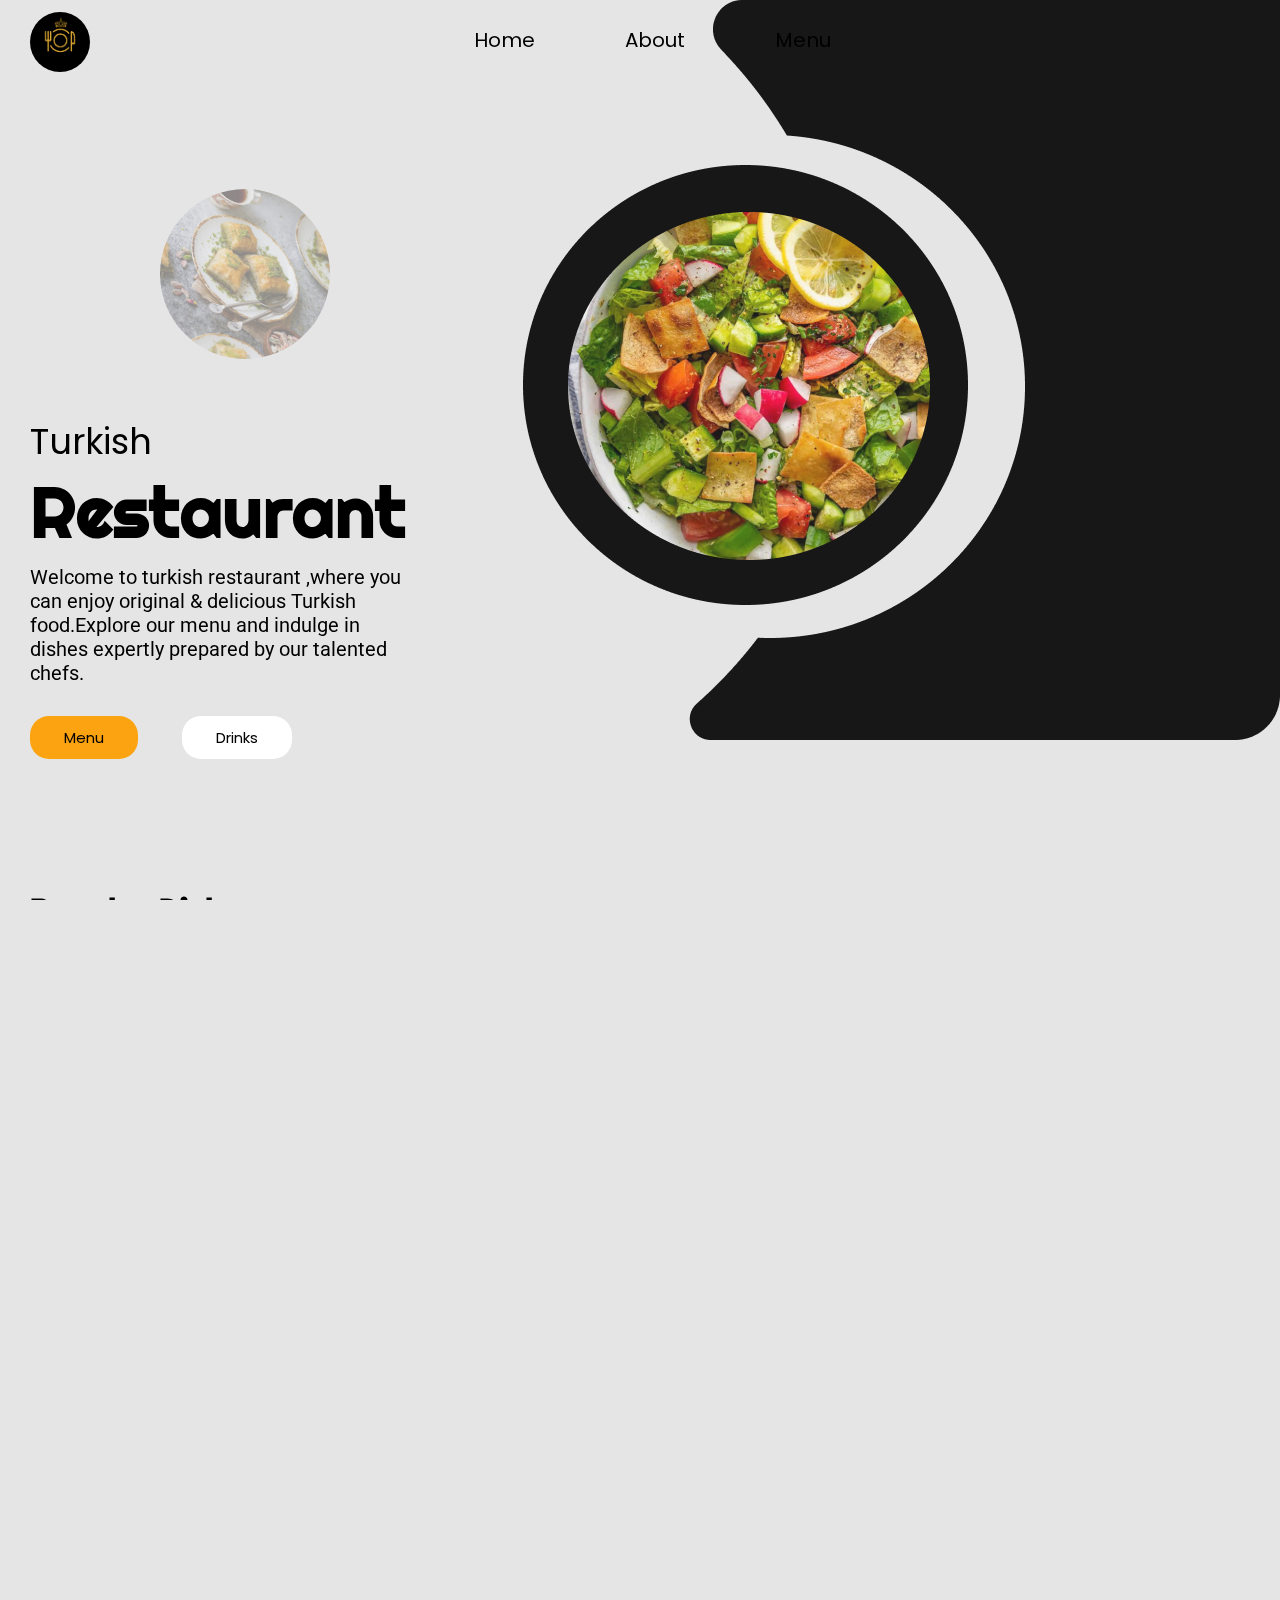
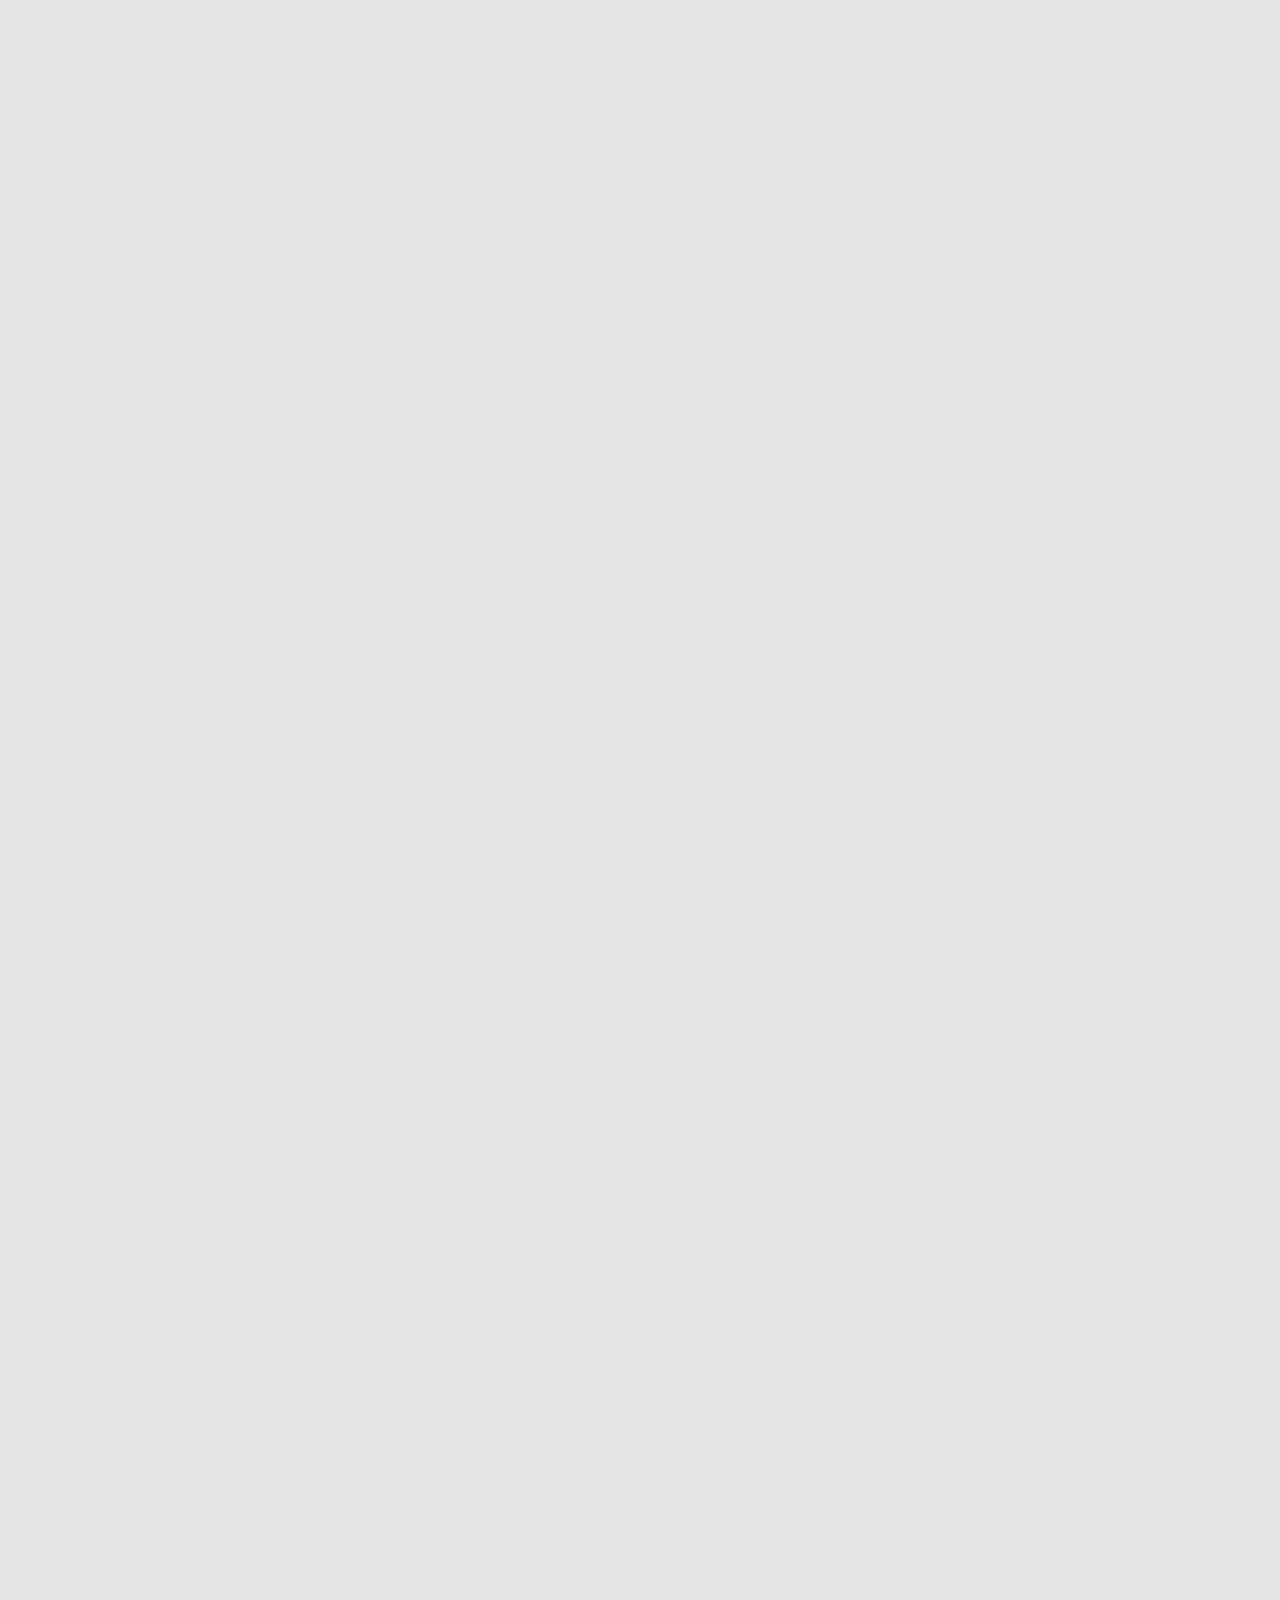
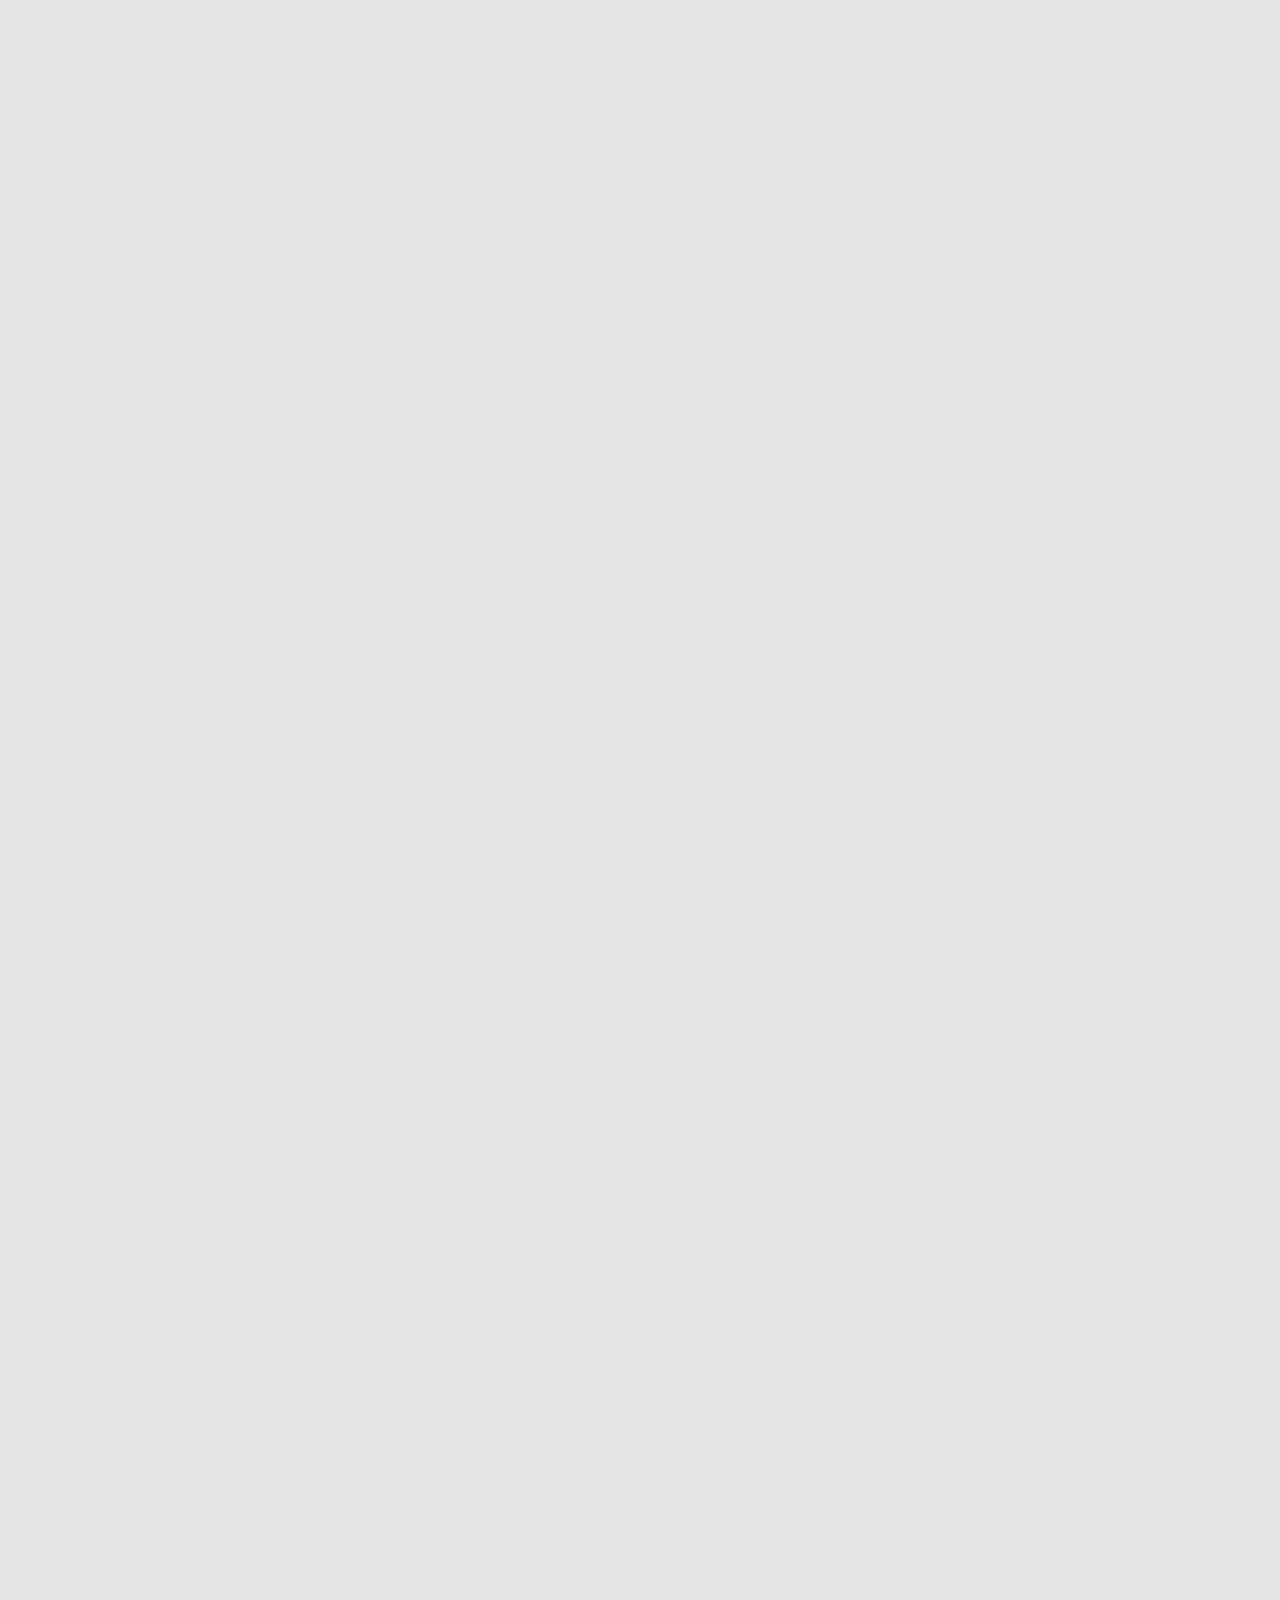
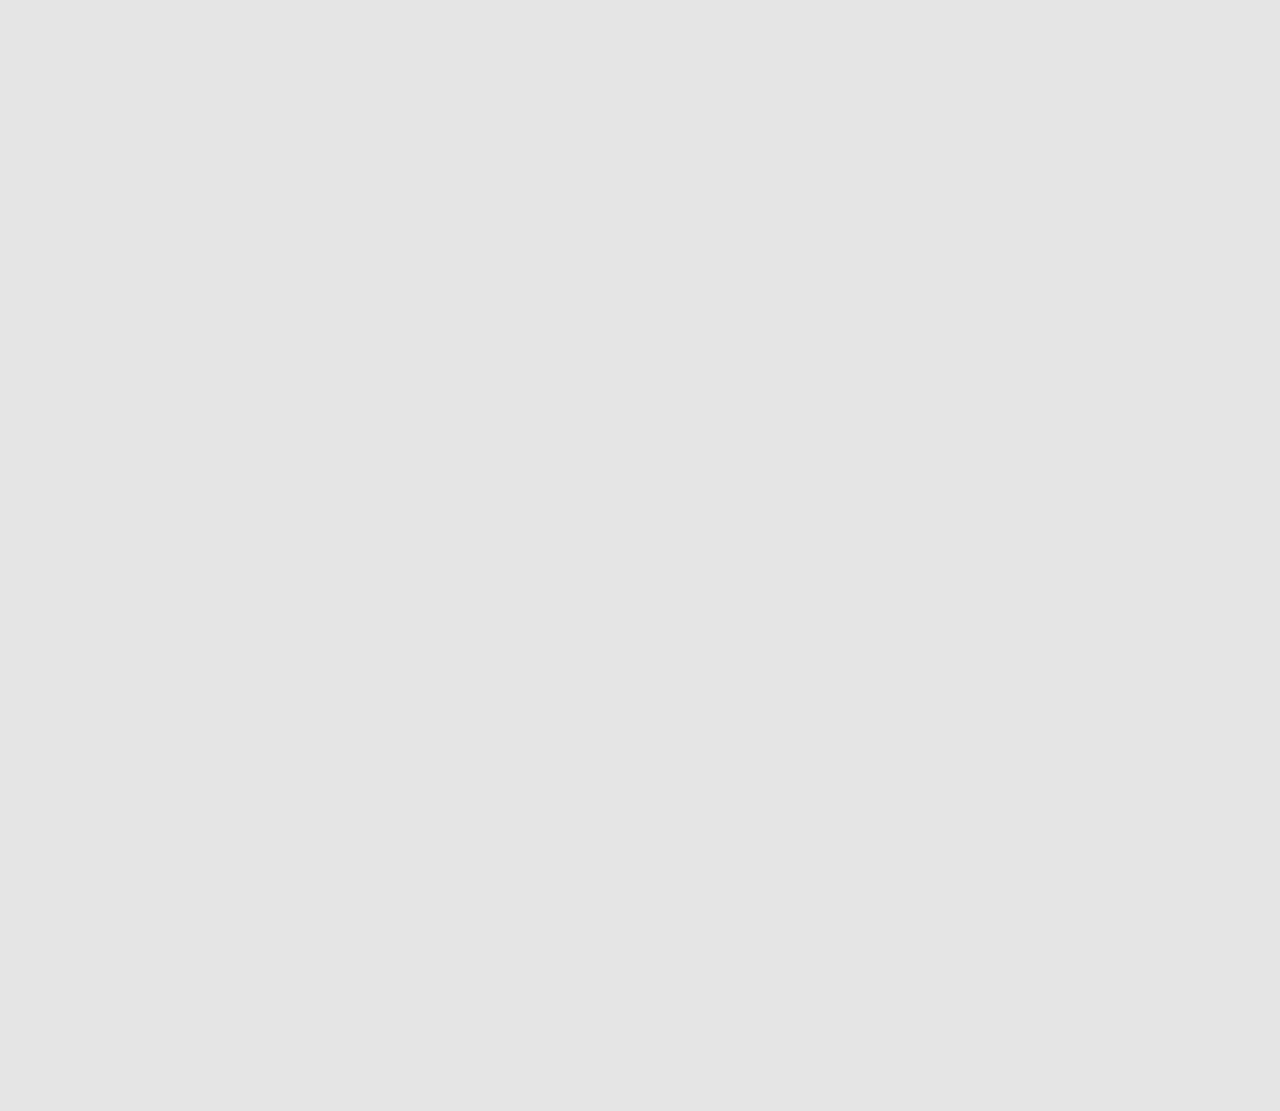
<file: index.html>
<!DOCTYPE html>
<html lang="en">
<head>
  <meta charset="UTF-8">
  <meta name="viewport" content="width=device-width, initial-scale=1.0">
  <title>Turkish Restaurant 
  </title>
  <link rel="shortcut icon" href="images/logo1.png" >
  <link rel="stylesheet" href="https://cdnjs.cloudflare.com/ajax/libs/font-awesome/6.5.1/css/all.min.css" integrity="sha512-DTOQO9RWCH3ppGqcWaEA1BIZOC6xxalwEsw9c2QQeAIftl+Vegovlnee1c9QX4TctnWMn13TZye+giMm8e2LwA==" crossorigin="anonymous" referrerpolicy="no-referrer" />
  <link rel="stylesheet" href="styles/home.css">
  <link rel="stylesheet" href="https://fonts.googleapis.com/css2?family=Righteous&display=swap">

</head>

  <!-- Google tag (gtag.js) -->
<script async src="https://www.googletagmanager.com/gtag/js?id=G-0G1V7Z5YMS"></script>
<script>
  window.dataLayer = window.dataLayer || [];
  function gtag(){dataLayer.push(arguments);}
  gtag('js', new Date());

  gtag('config', 'G-0G1V7Z5YMS');
</script>
  
<body>

  <section class="top-showcase">
   
    <header class="header">
      <div class="logo">
        <a href="#"><img src="images/logo1.png" alt="logo"></a>
      
      </div>
      <div class="nav-bar">
        <ul class="navLinks">
          <li onclick=hideSidebar()><i class="fa fa-times"  ></i></li>
          <li><a href="index.html">Home</a></li>
          <li><a href="#about-us">About</a></li>
          <li><a href="#menu">Menu</a></li>
        </ul>
      

        <ul>
          
          <li class="hideOnMobile"><a href="home.html">Home</a></li>
          <li class="hideOnMobile"><a href="#about-us">About</a></li>
          <li class="hideOnMobile"><a href="#menu">Menu</a></li>
          
        </ul>
      </div>
  
      <div class="social-media-icons">
        <ul>
          <li class="menu-btn" onclick=showSidebar()><i class="fa fa-bars menu-fa nav-icon"  style="color: #E5E5E5;"></i></li>
          <li><a href="https://www.instagram.com"><i class="fa-brands fa-instagram icons"></i></a></li>
          <li><a href="https://www.facebook.com"><i class="fa-brands fa-facebook icons"></i></a></li>
          <li><a href="https://www.google.com/maps/d/viewer?mid=1jAj5OhMEe9ZE5lGw5HHmKXLL998&hl=en_US&ll=45.49120418212054%2C-73.65297340000002&z=13"><i class="fa-solid fa-location-dot icons"></i></a></li>
          <li><a href="tel:+1234567890"><i class="fa-solid fa-phone icons"></i></a></li>
          
        </ul>
        
      </div>
      
    </header>
    



    <div class="top">
      <div class="top-right">
          <img src="images/baklawa.jpeg" alt="baklawa" class="top-img">
          <p class="first-p">Turkish</p>
          <h1>Restaurant</h1>
          <p>Welcome to turkish restaurant ,where you can enjoy original & delicious Turkish food.Explore our menu and indulge in dishes expertly prepared by our talented chefs.</p>
          <a href="#menu"><button class="top-right-menu-btn">Menu</button></a>
          <a href="#menu-8-content"><button  class="top-right-drinks-btn">Drinks</button></a>
        </div>
  
      <div class="top-left">
        <img src="images/selection.png" alt="selection">
      </div>
    </div>
  </section>



  
  <section class="popular-dishes">
    <h1>Popular Dishes</h1>
    <div class="dishes-container">
       <div class="dish-content">
          <img src="images/doner-mixte.png" alt="doner-mixte">
        
        <h3>Mixed Doner</h3>
        <p><i class="fa-regular fa-clock"></i> 10min
        </p>
        <i class="fa-solid fa-star" style="color: #FCA311;"></i>
        <i class="fa-solid fa-star" style="color: #FCA311;"></i>
        <i class="fa-solid fa-star" style="color: #FCA311;"></i>
        <i class="fa-solid fa-star" style="color: #FCA311;"></i>
        <i class="fa-solid fa-star" style="color: #7d7c7a;"></i>
      </div>

      <div class="dish-content">
        <img src="images/beyti.png" alt="doner-mixte">
        <h3>Beyti Kebab</h3>
        <p><i class="fa-regular fa-clock"></i> 10min
        </p>
        <i class="fa-solid fa-star" style="color: #FCA311;"></i>
        <i class="fa-solid fa-star" style="color: #FCA311;"></i>
        <i class="fa-solid fa-star" style="color: #FCA311;"></i>
        <i class="fa-solid fa-star" style="color: #FCA311;"></i>
        <i class="fa-solid fa-star" style="color: #7d7c7a;"></i>
      </div>

      <div class="dish-content">
        <img src="images/lamp chops.png" alt="doner-mixte">
        <h3>Lamp Chops</h3>
        <p><i class="fa-regular fa-clock"></i> 10min
        </p>
        <i class="fa-solid fa-star" style="color: #FCA311;"></i>
        <i class="fa-solid fa-star" style="color: #FCA311;"></i>
        <i class="fa-solid fa-star" style="color: #FCA311;"></i>
        <i class="fa-solid fa-star" style="color: #FCA311;"></i>
        <i class="fa-solid fa-star" style="color: #7d7c7a;"></i>
      </div>

      <div class="dish-content">
        <img src="images/pide.png" alt="doner-mixte">
        <h3>Pide</h3>
        <p><i class="fa-regular fa-clock"></i> 10min
        </p>
        <i class="fa-solid fa-star" style="color: #FCA311;"></i>
        <i class="fa-solid fa-star" style="color: #FCA311;"></i>
        <i class="fa-solid fa-star" style="color: #FCA311;"></i>
        <i class="fa-solid fa-star" style="color: #FCA311;"></i>
        <i class="fa-solid fa-star" style="color: #7d7c7a;"></i>
      </div>
    </div>
  </section>
  
  <section id="about-us" class="about-us">
    <img src="images/kunefe.jpeg" alt="kunefe" class="about-us-img">
    <div class="about-us-div">
      <div class="about-us-content1">
        <img src="images/about us.png" alt="about us">
      </div>
      <div class="about-us-content2">
        <h1>About Us</h1>
        <p>Welcome to Turkish Restaurant where the rich tapestry of Turkish cuisine comes alive in every dish. Our restaurant is a tribute to the vibrant flavours, traditional recipes, and warm hospitality that define the Turkish dining experience.
          <br>
          <br>

          Nestled in the heart of Montreal, Turkish Restaurant is more than a restaurant—it's a journey through the diverse and delicious landscapes of Turkey. From the bustling streets of Istanbul to the tranquil shores of the Aegean, our menu reflects the regional diversity and cultural richness of Turkish gastronomy.
        </p>

        <button class="btn">Our Menu</button>
      </div>
    </div>
  </section>

  <section id="menu" class="menu">
    <div class="menu-list">
      <h1>Menu</h1>
        <ul>
          <li id="menu-1" class="menu-content">Dishes</li>
          <li id="menu-2" class="menu-content">Starter</li>
          <li id="menu-3" class="menu-content">Salads</li>
          <li id="menu-4" class="menu-content">Soups</li>
          <li id="menu-5" class="menu-content">Specialties</li>
          <li id="menu-6" class="menu-content">Sandwiches</li>
          <li id="menu-7" class="menu-content">Dessert</li>
          <li id="menu-8" class="menu-content">Drinks</li> 
        </ul>
    </div>
  <!--Menu1-->
   <div  id="menu-1-content" class="tab-item show">
    <div class="dishes-container">
      <div class="dish-content menu-dish">
       <img src="images/dishes1.png" alt="doner-mixte">
        <p class="first-p">Chicken Doner  &nbsp; &nbsp; &nbsp;
        <i class="fa-solid fa-star fa-2xs" style="color: #FCA311;"></i>
       <i class="fa-solid fa-star fa-2xs" style="color: #FCA311;"></i>
       <i class="fa-solid fa-star fa-2xs" style="color: #FCA311;"></i>
       <i class="fa-solid fa-star fa-2xs" style="color: #FCA311;"></i>
       <i class="fa-solid fa-star fa-2xs" style="color: #7d7c7a;"></i>
      </p>
      
       
      <div>
       <p class="second-p"><i class="fa-regular fa-clock"></i> 10min  
       </p>
       <p>$20.99</p>
      </div> 
      </div>
       
      <div class="dish-content menu-dish">
        <img src="images/dishe2.png" alt="doner-mixte">
         <p class="first-p">Meat Doner  &nbsp; &nbsp; &nbsp;
         <i class="fa-solid fa-star fa-2xs" style="color: #FCA311;"></i>
        <i class="fa-solid fa-star fa-2xs" style="color: #FCA311;"></i>
        <i class="fa-solid fa-star fa-2xs" style="color: #FCA311;"></i>
        <i class="fa-solid fa-star fa-2xs" style="color: #FCA311;"></i>
        <i class="fa-solid fa-star fa-2xs" style="color: #7d7c7a;"></i>
       </p>
       
        
       <div>
        <p class="second-p"><i class="fa-regular fa-clock"></i> 10min  
        </p>
        <p>$20.99</p>
       </div> 
       </div>
      
       <div class="dish-content menu-dish">
        <img src="images/dishe3.png" alt="doner-mixte">
         <p class="first-p">Mixed Doner  &nbsp; &nbsp; &nbsp;
         <i class="fa-solid fa-star fa-2xs" style="color: #FCA311;"></i>
        <i class="fa-solid fa-star fa-2xs" style="color: #FCA311;"></i>
        <i class="fa-solid fa-star fa-2xs" style="color: #FCA311;"></i>
        <i class="fa-solid fa-star fa-2xs" style="color: #FCA311;"></i>
        <i class="fa-solid fa-star fa-2xs" style="color: #7d7c7a;"></i>
       </p>
       
        
       <div>
        <p class="second-p"><i class="fa-regular fa-clock"></i> 10min  
        </p>
        <p>$20.99</p>
       </div> 
       </div>

       <div class="dish-content menu-dish">
        <img src="images/dishe4.png" alt="chicken kebab">
         <p class="first-p">Chicken Kebab  &nbsp; &nbsp; &nbsp;
         <i class="fa-solid fa-star fa-2xs" style="color: #FCA311;"></i>
        <i class="fa-solid fa-star fa-2xs" style="color: #FCA311;"></i>
        <i class="fa-solid fa-star fa-2xs" style="color: #FCA311;"></i>
        <i class="fa-solid fa-star fa-2xs" style="color: #FCA311;"></i>
        <i class="fa-solid fa-star fa-2xs" style="color: #7d7c7a;"></i>
       </p>
       
        
       <div>
        <p class="second-p"><i class="fa-regular fa-clock"></i> 15min  
        </p>
        <p>$20.99</p>
       </div> 
       </div>
     </div>
    
     <div class="dishes-container">
      <div class="dish-content menu-dish">
       <img src="images/dishe5.png" alt="beyti">
        <p class="first-p">Beyti Kebab  &nbsp; &nbsp; &nbsp;
        <i class="fa-solid fa-star fa-2xs" style="color: #FCA311;"></i>
       <i class="fa-solid fa-star fa-2xs" style="color: #FCA311;"></i>
       <i class="fa-solid fa-star fa-2xs" style="color: #FCA311;"></i>
       <i class="fa-solid fa-star fa-2xs" style="color: #FCA311;"></i>
       <i class="fa-solid fa-star fa-2xs" style="color: #7d7c7a;"></i>
      </p>
      
       
      <div>
       <p class="second-p"><i class="fa-regular fa-clock"></i> 10min  
       </p>
       <p>$20.99</p>
      </div> 
      </div>
       
      <div class="dish-content menu-dish">
        <img src="images/dishe6.png" alt="doner-mixte">
         <p class="first-p">Adana Kebab  &nbsp; &nbsp; &nbsp;
         <i class="fa-solid fa-star fa-2xs" style="color: #FCA311;"></i>
        <i class="fa-solid fa-star fa-2xs" style="color: #FCA311;"></i>
        <i class="fa-solid fa-star fa-2xs" style="color: #FCA311;"></i>
        <i class="fa-solid fa-star fa-2xs" style="color: #FCA311;"></i>
        <i class="fa-solid fa-star fa-2xs" style="color: #7d7c7a;"></i>
       </p>
       
        
       <div>
        <p class="second-p"><i class="fa-regular fa-clock"></i> 10min  
        </p>
        <p>$20.99</p>
       </div> 
       </div>
      
       <div class="dish-content menu-dish">
        <img src="images/dishe7.png" alt="doner-mixte">
         <p class="first-p">Lamp Kebab &nbsp; &nbsp; &nbsp;
         <i class="fa-solid fa-star fa-2xs" style="color: #FCA311;"></i>
        <i class="fa-solid fa-star fa-2xs" style="color: #FCA311;"></i>
        <i class="fa-solid fa-star fa-2xs" style="color: #FCA311;"></i>
        <i class="fa-solid fa-star fa-2xs" style="color: #FCA311;"></i>
        <i class="fa-solid fa-star fa-2xs" style="color: #7d7c7a;"></i>
       </p>
       
        
       <div>
        <p class="second-p"><i class="fa-regular fa-clock"></i> 15min  
        </p>
        <p>$20.99</p>
       </div> 
       </div>

       <div class="dish-content menu-dish">
        <img src="images/dishe8.png" alt="doner-mixte">
         <p class="first-p">Filet Mignon  &nbsp; &nbsp; &nbsp;
         <i class="fa-solid fa-star fa-2xs" style="color: #FCA311;"></i>
        <i class="fa-solid fa-star fa-2xs" style="color: #FCA311;"></i>
        <i class="fa-solid fa-star fa-2xs" style="color: #FCA311;"></i>
        <i class="fa-solid fa-star fa-2xs" style="color: #FCA311;"></i>
        <i class="fa-solid fa-star fa-2xs" style="color: #7d7c7a;"></i>
       </p>
       
        
       <div>
        <p class="second-p"><i class="fa-regular fa-clock"></i> 15min  
        </p>
        <p>$21.99</p>
       </div> 
       </div>
     </div>
     
     <div class="dishes-container">
      <div class="dish-content menu-dish">
       <img src="images/dishe9.png" alt="lamb chops">
        <p class="first-p">Lamb Chops  &nbsp; &nbsp; &nbsp;
        <i class="fa-solid fa-star fa-2xs" style="color: #FCA311;"></i>
       <i class="fa-solid fa-star fa-2xs" style="color: #FCA311;"></i>
       <i class="fa-solid fa-star fa-2xs" style="color: #FCA311;"></i>
       <i class="fa-solid fa-star fa-2xs" style="color: #FCA311;"></i>
       <i class="fa-solid fa-star fa-2xs" style="color: #7d7c7a;"></i>
      </p>
      
       
      <div>
       <p class="second-p"><i class="fa-regular fa-clock"></i> 20min  
       </p>
       <p>$31.99</p>
      </div> 
      </div>
       
      <div class="dish-content menu-dish">
        <img src="images/dishe10.png" alt="mixed kebab 3">
         <p class="first-p">Mixed Kebab3  &nbsp; &nbsp; &nbsp;
         <i class="fa-solid fa-star fa-2xs" style="color: #FCA311;"></i>
        <i class="fa-solid fa-star fa-2xs" style="color: #FCA311;"></i>
        <i class="fa-solid fa-star fa-2xs" style="color: #FCA311;"></i>
        <i class="fa-solid fa-star fa-2xs" style="color: #FCA311;"></i>
        <i class="fa-solid fa-star fa-2xs" style="color: #7d7c7a;"></i>
       </p>
       
        
       <div>
        <p class="second-p"><i class="fa-regular fa-clock"></i> 15min  
        </p>
        <p>$37.99</p>
       </div> 
       </div>
      
       <div class="dish-content menu-dish">
        <img src="images/dishe11.png" alt="mixed kebab6">
         <p class="first-p">Mixed Kebab6 &nbsp; &nbsp; &nbsp;
         <i class="fa-solid fa-star fa-2xs" style="color: #FCA311;"></i>
        <i class="fa-solid fa-star fa-2xs" style="color: #FCA311;"></i>
        <i class="fa-solid fa-star fa-2xs" style="color: #FCA311;"></i>
        <i class="fa-solid fa-star fa-2xs" style="color: #FCA311;"></i>
        <i class="fa-solid fa-star fa-2xs" style="color: #7d7c7a;"></i>
       </p>
       
        
       <div>
        <p class="second-p"><i class="fa-regular fa-clock"></i> 17min  
        </p>
        <p>$75.99</p>
       </div> 
       </div>

       <div class="dish-content menu-dish">
        <img src="images/dishe12.png" alt="gourmand">
         <p class="first-p">Gourmand &nbsp; &nbsp; &nbsp;
         <i class="fa-solid fa-star fa-2xs" style="color: #FCA311;"></i>
        <i class="fa-solid fa-star fa-2xs" style="color: #FCA311;"></i>
        <i class="fa-solid fa-star fa-2xs" style="color: #FCA311;"></i>
        <i class="fa-solid fa-star fa-2xs" style="color: #FCA311;"></i>
        <i class="fa-solid fa-star fa-2xs" style="color: #7d7c7a;"></i>
       </p>
       
        
       <div>
        <p class="second-p"><i class="fa-regular fa-clock"></i> 20min  
        </p>
        <p>$75.99</p>
       </div> 
       </div>
     </div>
    </div> 
     <!--MENU 2-->
    <div id="menu-2-content" class="tab-item ">
      <div class="dishes-container">
      <div class="dish-content menu-dish">
       <img src="images/starter/sigara1.png" alt="sigara borek">
        <p class="first-p">Sigara Borek  &nbsp; &nbsp; &nbsp;
        <i class="fa-solid fa-star fa-2xs" style="color: #FCA311;"></i>
       <i class="fa-solid fa-star fa-2xs" style="color: #FCA311;"></i>
       <i class="fa-solid fa-star fa-2xs" style="color: #FCA311;"></i>
       <i class="fa-solid fa-star fa-2xs" style="color: #FCA311;"></i>
       <i class="fa-solid fa-star fa-2xs" style="color: #7d7c7a;"></i>
      </p>
      <div>
        <p class="second-p"><i class="fa-regular fa-clock"></i> 5min  
        </p>
        <p>$9.99</p>
       </div> 
       </div>

       <div class="dish-content menu-dish">
        <img src="images/starter/cacik1.png" alt="doner-mixte">
         <p class="first-p">Cacik  &nbsp; &nbsp; &nbsp;
         <i class="fa-solid fa-star fa-2xs" style="color: #FCA311;"></i>
        <i class="fa-solid fa-star fa-2xs" style="color: #FCA311;"></i>
        <i class="fa-solid fa-star fa-2xs" style="color: #FCA311;"></i>
        <i class="fa-solid fa-star fa-2xs" style="color: #FCA311;"></i>
        <i class="fa-solid fa-star fa-2xs" style="color: #7d7c7a;"></i>
       </p>
       <div>
         <p class="second-p"><i class="fa-regular fa-clock"></i> 3min  
         </p>
         <p>$8.99</p>
        </div> 
        </div>

        <div class="dish-content menu-dish">
          <img src="images/starter/babaganoush1.png" alt="doner-mixte">
           <p class="first-p">Baba Ganoush &nbsp; &nbsp; &nbsp;
           <i class="fa-solid fa-star fa-2xs" style="color: #FCA311;"></i>
          <i class="fa-solid fa-star fa-2xs" style="color: #FCA311;"></i>
          <i class="fa-solid fa-star fa-2xs" style="color: #FCA311;"></i>
          <i class="fa-solid fa-star fa-2xs" style="color: #FCA311;"></i>
          <i class="fa-solid fa-star fa-2xs" style="color: #7d7c7a;"></i>
         </p>
         <div>
           <p class="second-p"><i class="fa-regular fa-clock"></i> 3min  
           </p>
           <p>$8.99</p>
          </div> 
          </div>

          <div class="dish-content menu-dish">
            <img src="images/starter/kizartma1.png" alt="doner-mixte">
             <p class="first-p">Patlican Kizartma  &nbsp; &nbsp; &nbsp;
             <i class="fa-solid fa-star fa-2xs" style="color: #FCA311;"></i>
            <i class="fa-solid fa-star fa-2xs" style="color: #FCA311;"></i>
            <i class="fa-solid fa-star fa-2xs" style="color: #FCA311;"></i>
            <i class="fa-solid fa-star fa-2xs" style="color: #FCA311;"></i>
            <i class="fa-solid fa-star fa-2xs" style="color: #7d7c7a;"></i>
           </p>
           <div>
             <p class="second-p"><i class="fa-regular fa-clock"></i> 3min  
             </p>
             <p>$8.99</p>
            </div> 
            </div>

            <div class="dish-content menu-dish">
              <img src="images/starter/sorme1.png" alt="doner-mixte">
               <p class="first-p">Patlican Sorme  &nbsp; &nbsp; &nbsp;
               <i class="fa-solid fa-star fa-2xs" style="color: #FCA311;"></i>
              <i class="fa-solid fa-star fa-2xs" style="color: #FCA311;"></i>
              <i class="fa-solid fa-star fa-2xs" style="color: #FCA311;"></i>
              <i class="fa-solid fa-star fa-2xs" style="color: #FCA311;"></i>
              <i class="fa-solid fa-star fa-2xs" style="color: #7d7c7a;"></i>
             </p>
             <div>
               <p class="second-p"><i class="fa-regular fa-clock"></i> 3min  
               </p>
               <p>$8.99</p>
              </div> 
              </div>

              <div class="dish-content menu-dish">
                <img src="images/starter/yougurt1.png" alt="doner-mixte">
                 <p class="first-p">Yogurt  &nbsp; &nbsp; &nbsp;
                 <i class="fa-solid fa-star fa-2xs" style="color: #FCA311;"></i>
                <i class="fa-solid fa-star fa-2xs" style="color: #FCA311;"></i>
                <i class="fa-solid fa-star fa-2xs" style="color: #FCA311;"></i>
                <i class="fa-solid fa-star fa-2xs" style="color: #FCA311;"></i>
                <i class="fa-solid fa-star fa-2xs" style="color: #7d7c7a;"></i>
               </p>
               <div>
                 <p class="second-p"><i class="fa-regular fa-clock"></i> 3min  
                 </p>
                 <p>$7.99</p>
                </div> 
                </div>
      </div>
     </div>
     
     <!--MENU 3-->
    <div id="menu-3-content" class="tab-item ">
      <div class="dishes-container">
      <div class="dish-content menu-dish">
       <img src="images/salads/chef1.png" alt="chef">
        <p class="first-p">Chef Salad  &nbsp; &nbsp; &nbsp;
        <i class="fa-solid fa-star fa-2xs" style="color: #FCA311;"></i>
       <i class="fa-solid fa-star fa-2xs" style="color: #FCA311;"></i>
       <i class="fa-solid fa-star fa-2xs" style="color: #FCA311;"></i>
       <i class="fa-solid fa-star fa-2xs" style="color: #FCA311;"></i>
       <i class="fa-solid fa-star fa-2xs" style="color: #7d7c7a;"></i>
      </p>
      <div>
        <p class="second-p"><i class="fa-regular fa-clock"></i> 5min  
        </p>
        <p>$10.99</p>
       </div> 
      </div>

      <div class="dish-content menu-dish">
        <img src="images/salads/fatoush1.png" alt="fatoush">
         <p class="first-p">Fatoush &nbsp; &nbsp; &nbsp;
         <i class="fa-solid fa-star fa-2xs" style="color: #FCA311;"></i>
        <i class="fa-solid fa-star fa-2xs" style="color: #FCA311;"></i>
        <i class="fa-solid fa-star fa-2xs" style="color: #FCA311;"></i>
        <i class="fa-solid fa-star fa-2xs" style="color: #FCA311;"></i>
        <i class="fa-solid fa-star fa-2xs" style="color: #7d7c7a;"></i>
       </p>
       <div>
         <p class="second-p"><i class="fa-regular fa-clock"></i> 7min  
         </p>
         <p>$13.99</p>
        </div> 
       </div>

       <div class="dish-content menu-dish">
        <img src="images/salads/choban1.png" alt="coban">
         <p class="first-p">Coban  &nbsp; &nbsp; &nbsp;
         <i class="fa-solid fa-star fa-2xs" style="color: #FCA311;"></i>
        <i class="fa-solid fa-star fa-2xs" style="color: #FCA311;"></i>
        <i class="fa-solid fa-star fa-2xs" style="color: #FCA311;"></i>
        <i class="fa-solid fa-star fa-2xs" style="color: #FCA311;"></i>
        <i class="fa-solid fa-star fa-2xs" style="color: #7d7c7a;"></i>
       </p>
       <div>
         <p class="second-p"><i class="fa-regular fa-clock"></i> 7min  
         </p>
         <p>$10.99</p>
        </div> 
       </div>

       <div class="dish-content menu-dish">
        <img src="images/salads/saladk1.png" alt="salad kebab">
         <p class="first-p">Chicken Kebab Salad  &nbsp; &nbsp; &nbsp;
         <i class="fa-solid fa-star fa-2xs" style="color: #FCA311;"></i>
        <i class="fa-solid fa-star fa-2xs" style="color: #FCA311;"></i>
        <i class="fa-solid fa-star fa-2xs" style="color: #FCA311;"></i>
        <i class="fa-solid fa-star fa-2xs" style="color: #FCA311;"></i>
        <i class="fa-solid fa-star fa-2xs" style="color: #7d7c7a;"></i>
       </p>
       <div>
         <p class="second-p"><i class="fa-regular fa-clock"></i> 10min  
         </p>
         <p>$17.99</p>
        </div> 
       </div>
      </div>
    </div> 

    <!--Menu 4-->
    <div id="menu-4-content" class="tab-item ">
      <div class="dishes-container">
      <div class="dish-content menu-dish">
      <img src="images/soups/mercimek.png" alt="mercimek">
        <p class="first-p">Marcimek  &nbsp; &nbsp; &nbsp;
        <i class="fa-solid fa-star fa-2xs" style="color: #FCA311;"></i>
      <i class="fa-solid fa-star fa-2xs" style="color: #FCA311;"></i>
      <i class="fa-solid fa-star fa-2xs" style="color: #FCA311;"></i>
      <i class="fa-solid fa-star fa-2xs" style="color: #FCA311;"></i>
      <i class="fa-solid fa-star fa-2xs" style="color: #7d7c7a;"></i>
      </p>
      <div>
        <p class="second-p"><i class="fa-regular fa-clock"></i> 3min  
        </p>
        <p>$6.99</p>
      </div> 
      </div>

      <div class="dish-content menu-dish">
        <img src="images/soups/paca1.png" alt="paca">
        <p class="first-p">Paca  &nbsp; &nbsp; &nbsp;
        <i class="fa-solid fa-star fa-2xs" style="color: #FCA311;"></i>
        <i class="fa-solid fa-star fa-2xs" style="color: #FCA311;"></i>
        <i class="fa-solid fa-star fa-2xs" style="color: #FCA311;"></i>
        <i class="fa-solid fa-star fa-2xs" style="color: #FCA311;"></i>
        <i class="fa-solid fa-star fa-2xs" style="color: #7d7c7a;"></i>
      </p>
      <div>
        <p class="second-p"><i class="fa-regular fa-clock"></i> 10min  
        </p>
        <p>$6.99</p>
        </div> 
        </div>
      </div>
   </div>
   <!-- Menu 5-->
   <div id="menu-5-content" class="tab-item ">
    <div class="dishes-container">
      <div class="dish-content menu-dish">
       <img src="images/specialties/iskender.png" alt="iskender">
        <p class="first-p">Iskender  &nbsp; &nbsp; &nbsp;
        <i class="fa-solid fa-star fa-2xs" style="color: #FCA311;"></i>
       <i class="fa-solid fa-star fa-2xs" style="color: #FCA311;"></i>
       <i class="fa-solid fa-star fa-2xs" style="color: #FCA311;"></i>
       <i class="fa-solid fa-star fa-2xs" style="color: #FCA311;"></i>
       <i class="fa-solid fa-star fa-2xs" style="color: #7d7c7a;"></i>
      </p>
      <div>
        <p class="second-p"><i class="fa-regular fa-clock"></i> 10min  
        </p>
        <p>$23.99</p>
       </div> 
      </div>

      <div class="dish-content menu-dish">
        <img src="images/specialties/menmen1.png" alt="menmen">
         <p class="first-p">Menemen &nbsp; &nbsp; &nbsp;
         <i class="fa-solid fa-star fa-2xs" style="color: #FCA311;"></i>
        <i class="fa-solid fa-star fa-2xs" style="color: #FCA311;"></i>
        <i class="fa-solid fa-star fa-2xs" style="color: #FCA311;"></i>
        <i class="fa-solid fa-star fa-2xs" style="color: #FCA311;"></i>
        <i class="fa-solid fa-star fa-2xs" style="color: #7d7c7a;"></i>
       </p>
       <div>
         <p class="second-p"><i class="fa-regular fa-clock"></i> 10min  
         </p>
         <p>$12.99</p>
        </div> 
       </div>

       <div class="dish-content menu-dish">
        <img src="images/specialties/tava1.png" alt="tava">
         <p class="first-p"> Tava  &nbsp; &nbsp; &nbsp;
         <i class="fa-solid fa-star fa-2xs" style="color: #FCA311;"></i>
        <i class="fa-solid fa-star fa-2xs" style="color: #FCA311;"></i>
        <i class="fa-solid fa-star fa-2xs" style="color: #FCA311;"></i>
        <i class="fa-solid fa-star fa-2xs" style="color: #FCA311;"></i>
        <i class="fa-solid fa-star fa-2xs" style="color: #7d7c7a;"></i>
       </p>
       <div>
         <p class="second-p"><i class="fa-regular fa-clock"></i> 15min  
         </p>
         <p>$17.99</p>
        </div> 
       </div>

       <div class="dish-content menu-dish">
        <img src="images/specialties/pide1.png" alt="pide">
         <p class="first-p">Pide  &nbsp; &nbsp; &nbsp;
         <i class="fa-solid fa-star fa-2xs" style="color: #FCA311;"></i>
        <i class="fa-solid fa-star fa-2xs" style="color: #FCA311;"></i>
        <i class="fa-solid fa-star fa-2xs" style="color: #FCA311;"></i>
        <i class="fa-solid fa-star fa-2xs" style="color: #FCA311;"></i>
        <i class="fa-solid fa-star fa-2xs" style="color: #7d7c7a;"></i>
       </p>
       <div>
         <p class="second-p"><i class="fa-regular fa-clock"></i> 10min  
         </p>
         <p>$13.99</p>
        </div> 
       </div>

       <div class="dish-content menu-dish">
        <img src="images/specialties/lahmacun1.png" alt="Lahmacun">
         <p class="first-p">Lahmacun  &nbsp; &nbsp; &nbsp;
         <i class="fa-solid fa-star fa-2xs" style="color: #FCA311;"></i>
        <i class="fa-solid fa-star fa-2xs" style="color: #FCA311;"></i>
        <i class="fa-solid fa-star fa-2xs" style="color: #FCA311;"></i>
        <i class="fa-solid fa-star fa-2xs" style="color: #FCA311;"></i>
        <i class="fa-solid fa-star fa-2xs" style="color: #7d7c7a;"></i>
       </p>
       <div>
         <p class="second-p"><i class="fa-regular fa-clock"></i> 10min  
         </p>
         <p>$13.99</p>
        </div> 
       </div>
    </div>  
    </div>
  
    <!-- MENU 6-->
    <div id="menu-6-content" class="tab-item ">
      <div class="dishes-container">
      <div class="dish-content menu-dish">
       <img src="images/sandwiches/bulgur1.png" alt="bulgur">
        <p class="first-p">Bulgur  &nbsp; &nbsp; &nbsp;
        <i class="fa-solid fa-star fa-2xs" style="color: #FCA311;"></i>
       <i class="fa-solid fa-star fa-2xs" style="color: #FCA311;"></i>
       <i class="fa-solid fa-star fa-2xs" style="color: #FCA311;"></i>
       <i class="fa-solid fa-star fa-2xs" style="color: #FCA311;"></i>
       <i class="fa-solid fa-star fa-2xs" style="color: #7d7c7a;"></i>
      </p>
        <div>
          <p class="second-p"><i class="fa-regular fa-clock"></i> 5min  
          </p>
          <p>$10.99</p>
         </div> 
      </div>

      <div class="dish-content menu-dish">
        <img src="images/sandwiches/poutine1.png" alt="poutine">
         <p class="first-p">Poutine  &nbsp; &nbsp; &nbsp;
         <i class="fa-solid fa-star fa-2xs" style="color: #FCA311;"></i>
        <i class="fa-solid fa-star fa-2xs" style="color: #FCA311;"></i>
        <i class="fa-solid fa-star fa-2xs" style="color: #FCA311;"></i>
        <i class="fa-solid fa-star fa-2xs" style="color: #FCA311;"></i>
        <i class="fa-solid fa-star fa-2xs" style="color: #7d7c7a;"></i>
       </p>
         <div>
           <p class="second-p"><i class="fa-regular fa-clock"></i> 5min  
           </p>
           <p>$11.99</p>
          </div> 
       </div>

       <div class="dish-content menu-dish">
        <img src="images/sandwiches/wrapdpoulet1.png" alt="wrap poulet">
         <p class="first-p">Wrap Chicken  &nbsp; &nbsp; &nbsp;
         <i class="fa-solid fa-star fa-2xs" style="color: #FCA311;"></i>
        <i class="fa-solid fa-star fa-2xs" style="color: #FCA311;"></i>
        <i class="fa-solid fa-star fa-2xs" style="color: #FCA311;"></i>
        <i class="fa-solid fa-star fa-2xs" style="color: #FCA311;"></i>
        <i class="fa-solid fa-star fa-2xs" style="color: #7d7c7a;"></i>
       </p>
         <div>
           <p class="second-p"><i class="fa-regular fa-clock"></i> 5min  
           </p>
           <p>$12.99</p>
          </div> 
       </div>

       <div class="dish-content menu-dish">
        <img src="images/sandwiches/wrapagneau1.png" alt="wrap agneau">
         <p class="first-p">Wrap Lamb  &nbsp; &nbsp; &nbsp;
         <i class="fa-solid fa-star fa-2xs" style="color: #FCA311;"></i>
        <i class="fa-solid fa-star fa-2xs" style="color: #FCA311;"></i>
        <i class="fa-solid fa-star fa-2xs" style="color: #FCA311;"></i>
        <i class="fa-solid fa-star fa-2xs" style="color: #FCA311;"></i>
        <i class="fa-solid fa-star fa-2xs" style="color: #7d7c7a;"></i>
       </p>
         <div>
           <p class="second-p"><i class="fa-regular fa-clock"></i> 10min  
           </p>
           <p>$13.99</p>
          </div> 
       </div>

       <div class="dish-content menu-dish">
        <img src="images/sandwiches/wrapdviande1.png" alt="wrap viande">
         <p class="first-p">Wrap Meat  &nbsp; &nbsp; &nbsp;
         <i class="fa-solid fa-star fa-2xs" style="color: #FCA311;"></i>
        <i class="fa-solid fa-star fa-2xs" style="color: #FCA311;"></i>
        <i class="fa-solid fa-star fa-2xs" style="color: #FCA311;"></i>
        <i class="fa-solid fa-star fa-2xs" style="color: #FCA311;"></i>
        <i class="fa-solid fa-star fa-2xs" style="color: #7d7c7a;"></i>
       </p>
         <div>
           <p class="second-p"><i class="fa-regular fa-clock"></i> 5min  
           </p>
           <p>$12.99</p>
          </div> 
       </div>
      </div>
     </div>
    
     <!--MENU 7-->
    <div id="menu-7-content" class="tab-item ">
      <div class="dishes-container">
      <div class="dish-content menu-dish">
       <img src="images/desserts/baklawa1.png" alt="baklawa">
        <p class="first-p">Baklava  &nbsp; &nbsp; &nbsp;
        <i class="fa-solid fa-star fa-2xs" style="color: #FCA311;"></i>
       <i class="fa-solid fa-star fa-2xs" style="color: #FCA311;"></i>
       <i class="fa-solid fa-star fa-2xs" style="color: #FCA311;"></i>
       <i class="fa-solid fa-star fa-2xs" style="color: #FCA311;"></i>
       <i class="fa-solid fa-star fa-2xs" style="color: #7d7c7a;"></i>
      </p>
      <div>
        <p class="second-p"><i class="fa-regular fa-clock"></i> 3min  
        </p>
        <p>$6.99</p>
       </div> 
      </div>

      <div class="dish-content menu-dish">
        <img src="images/desserts/kunefe1.png" alt="kunefe">
         <p class="first-p">Kunefe  &nbsp; &nbsp; &nbsp;
         <i class="fa-solid fa-star fa-2xs" style="color: #FCA311;"></i>
        <i class="fa-solid fa-star fa-2xs" style="color: #FCA311;"></i>
        <i class="fa-solid fa-star fa-2xs" style="color: #FCA311;"></i>
        <i class="fa-solid fa-star fa-2xs" style="color: #FCA311;"></i>
        <i class="fa-solid fa-star fa-2xs" style="color: #7d7c7a;"></i>
       </p>
       <div>
         <p class="second-p"><i class="fa-regular fa-clock"></i> 10min  
         </p>
         <p>$9.99</p>
        </div> 
     </div>
      </div>
    </div>
  
   
    <!--MENU 8-->
    <div id="menu-8-content" class="tab-item ">
      <div class="dishes-container">
      <div class="dish-content menu-dish">
       <img src="images/drinks/coffee1.png" alt="coffee">
        <p class="first-p">Turkish Cofee  &nbsp; &nbsp; &nbsp;
        <i class="fa-solid fa-star fa-2xs" style="color: #FCA311;"></i>
       <i class="fa-solid fa-star fa-2xs" style="color: #FCA311;"></i>
       <i class="fa-solid fa-star fa-2xs" style="color: #FCA311;"></i>
       <i class="fa-solid fa-star fa-2xs" style="color: #FCA311;"></i>
       <i class="fa-solid fa-star fa-2xs" style="color: #7d7c7a;"></i>
      </p>
      <div>
        <p class="second-p"><i class="fa-regular fa-clock"></i> 4min  
        </p>
        <p>$4.99</p>
       </div> 
    </div>

    <div class="dish-content menu-dish">
      <img src="images/drinks/tea1.png" alt="tea">
       <p class="first-p">Turkish Tea  &nbsp; &nbsp; &nbsp;
       <i class="fa-solid fa-star fa-2xs" style="color: #FCA311;"></i>
      <i class="fa-solid fa-star fa-2xs" style="color: #FCA311;"></i>
      <i class="fa-solid fa-star fa-2xs" style="color: #FCA311;"></i>
      <i class="fa-solid fa-star fa-2xs" style="color: #FCA311;"></i>
      <i class="fa-solid fa-star fa-2xs" style="color: #7d7c7a;"></i>
     </p>
     <div>
       <p class="second-p"><i class="fa-regular fa-clock"></i> 4min  
       </p>
       <p>$0.00</p>
      </div> 
   </div>

   
  </section>

  <section class="meaning-taste">
    <img src="images/Faatoush.jpeg" alt="salade-fatoush" class="taste-img1">
    <div class="meaning-taste-content">
      <div class="meaning-taste-content1">
        <h1>Discover The Meaning Of Taste</h1>
        <p>Order delicious food through your mobile <br>more easy now</p>
        <a href="https://www.uber.com/ca/en/ride/?ad_id=688688801666&adg_id=158813943286&campaign_id=21125052365&cre=688688801666&dev=c&dev_m=&fi_id=&gad_source=1&gclid=Cj0KCQjwwYSwBhDcARIsAOyL0fjIxOhWkBTYHAmU8poCWyl9NtECNLy6u8rjWTZCnNCSIDxRPffvIDUaAtX4EALw_wcB&gclsrc=aw.ds&kw=uber&kwid=kwd-12633382&match=b&net=g&placement=&tar=&utm_campaign=CM2377389-search-google-brand_32_-99_CA-National_r_web_acq_cpc_en_T1_Generic_BM_Cluster_uber_kwd-12633382_688688801666_158813943286_b_c&utm_source=AdWords_Brand"><button class="btn">Order</button></a>
      </div>
      <img src="images/meaning-taste.png" alt="taste" class="taste-img2">
    </div>
    <img src="images/baklawa.jpeg" alt="baklawa" class="taste-img3">
    <img src="images/Salad.jpeg" alt="salade fatoush" class="taste-img4">
  </section>
  
  <section class="costumers">
    <h1>What Costumers Say About Us</h1>
    <div class="costumers-content">
      <div class="costumer-1">
        <div class="face">
        <img src="images/costumer-face1.png" 
        alt="face1">
      </div>
      <div id="icons">
        <i class="fa-solid fa-star" style="color: #FCA311;"></i>
        <i class="fa-solid fa-star" style="color: #FCA311;"></i>
        <i class="fa-solid fa-star" style="color: #FCA311;"></i>
        <i class="fa-solid fa-star" style="color: #FCA311;"></i>
        <i class="fa-solid fa-star" style="color: #FCA311;"></i>
      </div>
        <p>
          The food is beyond delicious and one of the best Turkish restaurants ever in Montreal , Gozleme is a great appetizer and the restaurant has very big proportions for plates including Turkish bread.
        </p>
      </div>

      <div class="costumer-1 costumer-2">
        <div class="face">
        <img src="images/costumer-face2.png" alt="face2">
      </div>
      <div id="icons">
        <i class="fa-solid fa-star" style="color: #FCA311;"></i>
        <i class="fa-solid fa-star" style="color: #FCA311;"></i>
        <i class="fa-solid fa-star" style="color: #FCA311;"></i>
        <i class="fa-solid fa-star" style="color: #FCA311;"></i>
        <i class="fa-solid fa-star" style="color: #FCA311;"></i>
      </div>
        <p>
          Maison Istanbul offers a delightful culinary journey through authentic Turkish cuisine in the heart of the city. From the moment you step in, the warm ambiance and attentive service set the stage for an exceptional dining experience.
        </p>
      </div>
    </div>
  </section>
   
  <footer>
    <div class="footer">
      <ul>
        <li class="footer-logo"><a href="index.html"><img src="images/logo1.png" alt="logo"></a></li>

        <li><p>Delicious Food With Turkish Restaurant</p></li>
        <li><p>Follow Our Social Media</p></li>
        <li><a href="https://www.instagram.com"><i class="fa-brands fa-instagram icons"></i></a><a href="https://www.facebook.com">&nbsp;&nbsp;<i class="fa-brands fa-facebook icons"></i></a></li>
        
      </ul>

      <ul>
        <li class="footer-head"><p>Get In Touch</p></li>
        <li><i class="fa-solid fa-location-dot icons"></i> &nbsp; &nbsp;<a href="https://www.google.com/maps/d/viewer?mid=1jAj5OhMEe9ZE5lGw5HHmKXLL998&hl=en_US&ll=45.49120418212054%2C-73.65297340000002&z=13">
          1234 Rainbow Avenue, QC H0H 0H0

        </a></li>

        <li><i class="fa-solid fa-phone icons"></i>&nbsp; &nbsp;<a href="tel:+1234567890">123-456-7890</a></li>
      </ul>

      <ul>
        <li class="footer-head">Features</li>
        <li><a href="index.html">Home</a></li>
        <li><a href="#menu"><li>Menu</li></a></li>
      </ul>

      <ul>
        <li class="footer-head">Opening Hours</li>
        <li>Monday-Sunday</li>
        <li>11h-22h</li>
      </ul>
    </div>

    <div class="copyright-text">
      <p>
        &copy; 2024 <a href="#" class="copyright-link" style="color: #E5E5E5;">turkishrestaurant</a> All Rights Reserved.
      </p>
    </div>
  </footer>
  <script src="scripts/script.js"></script>
</body>
</html>
</file>
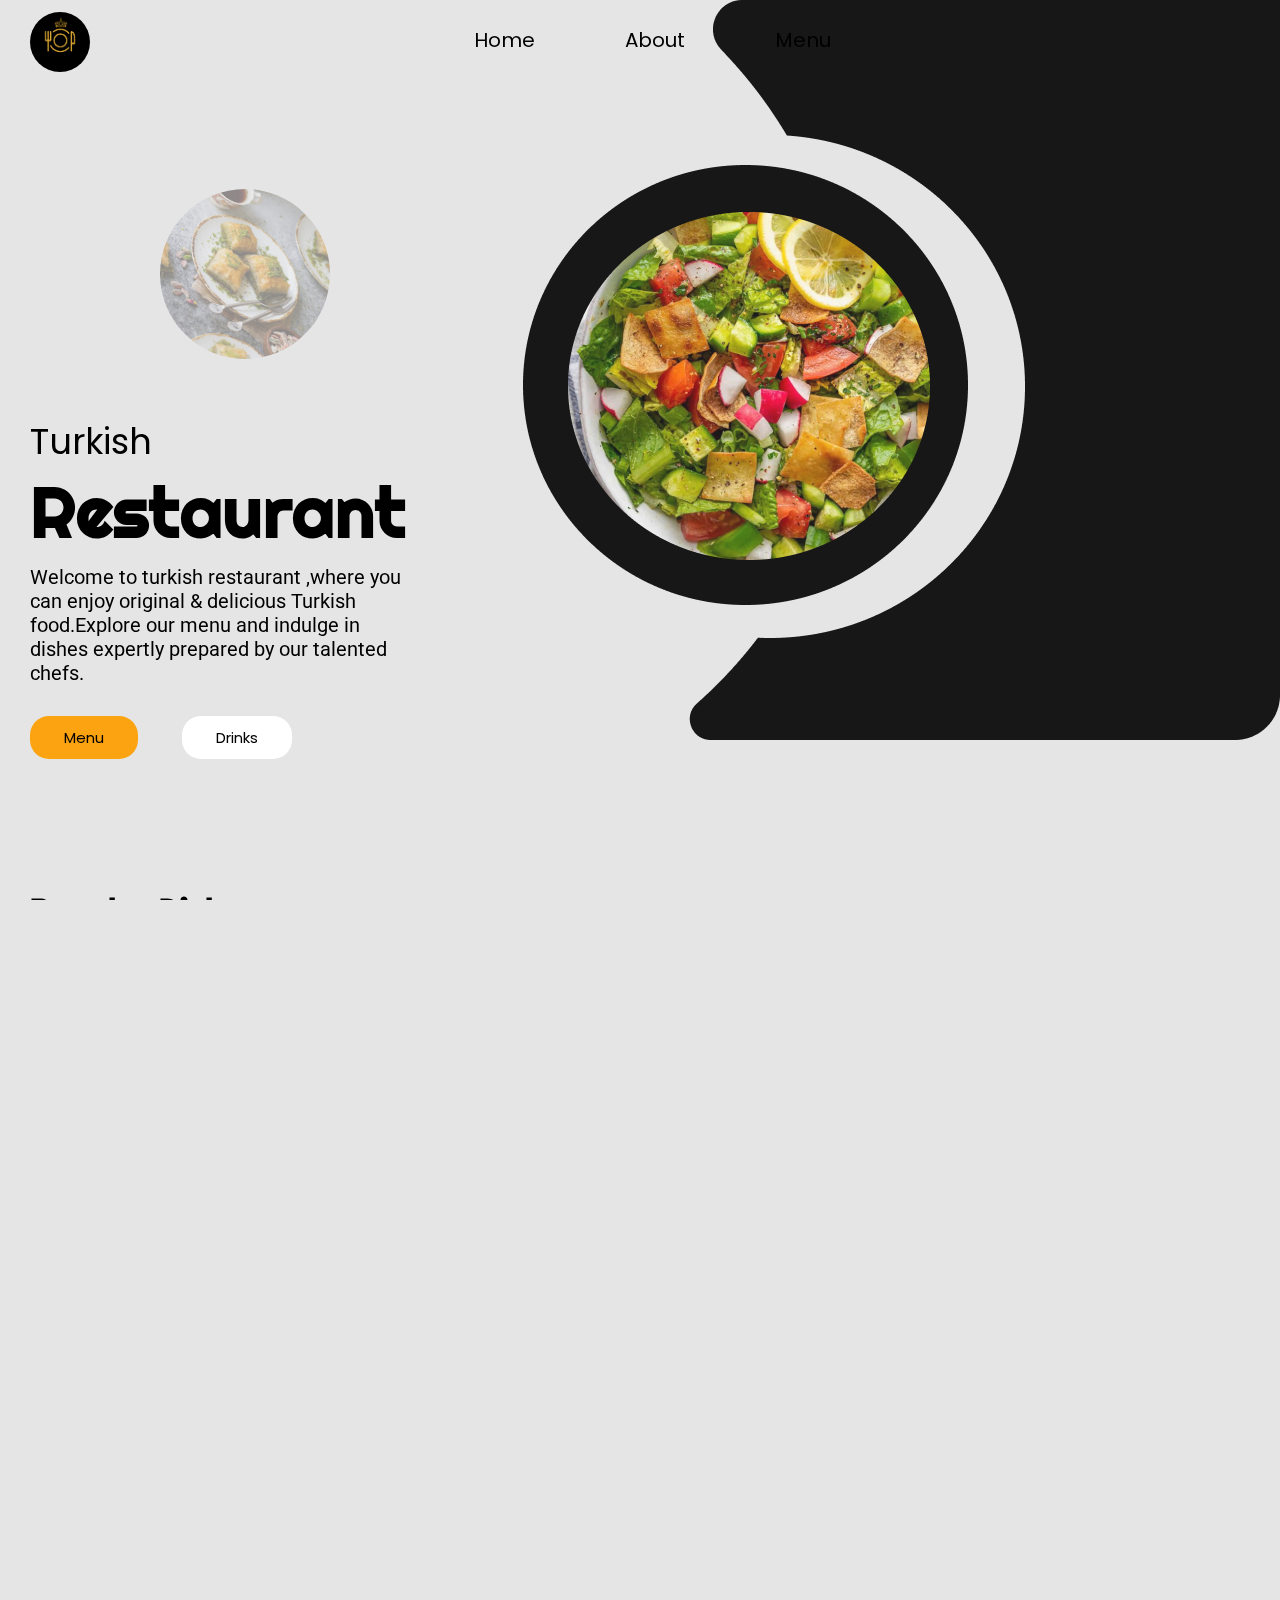
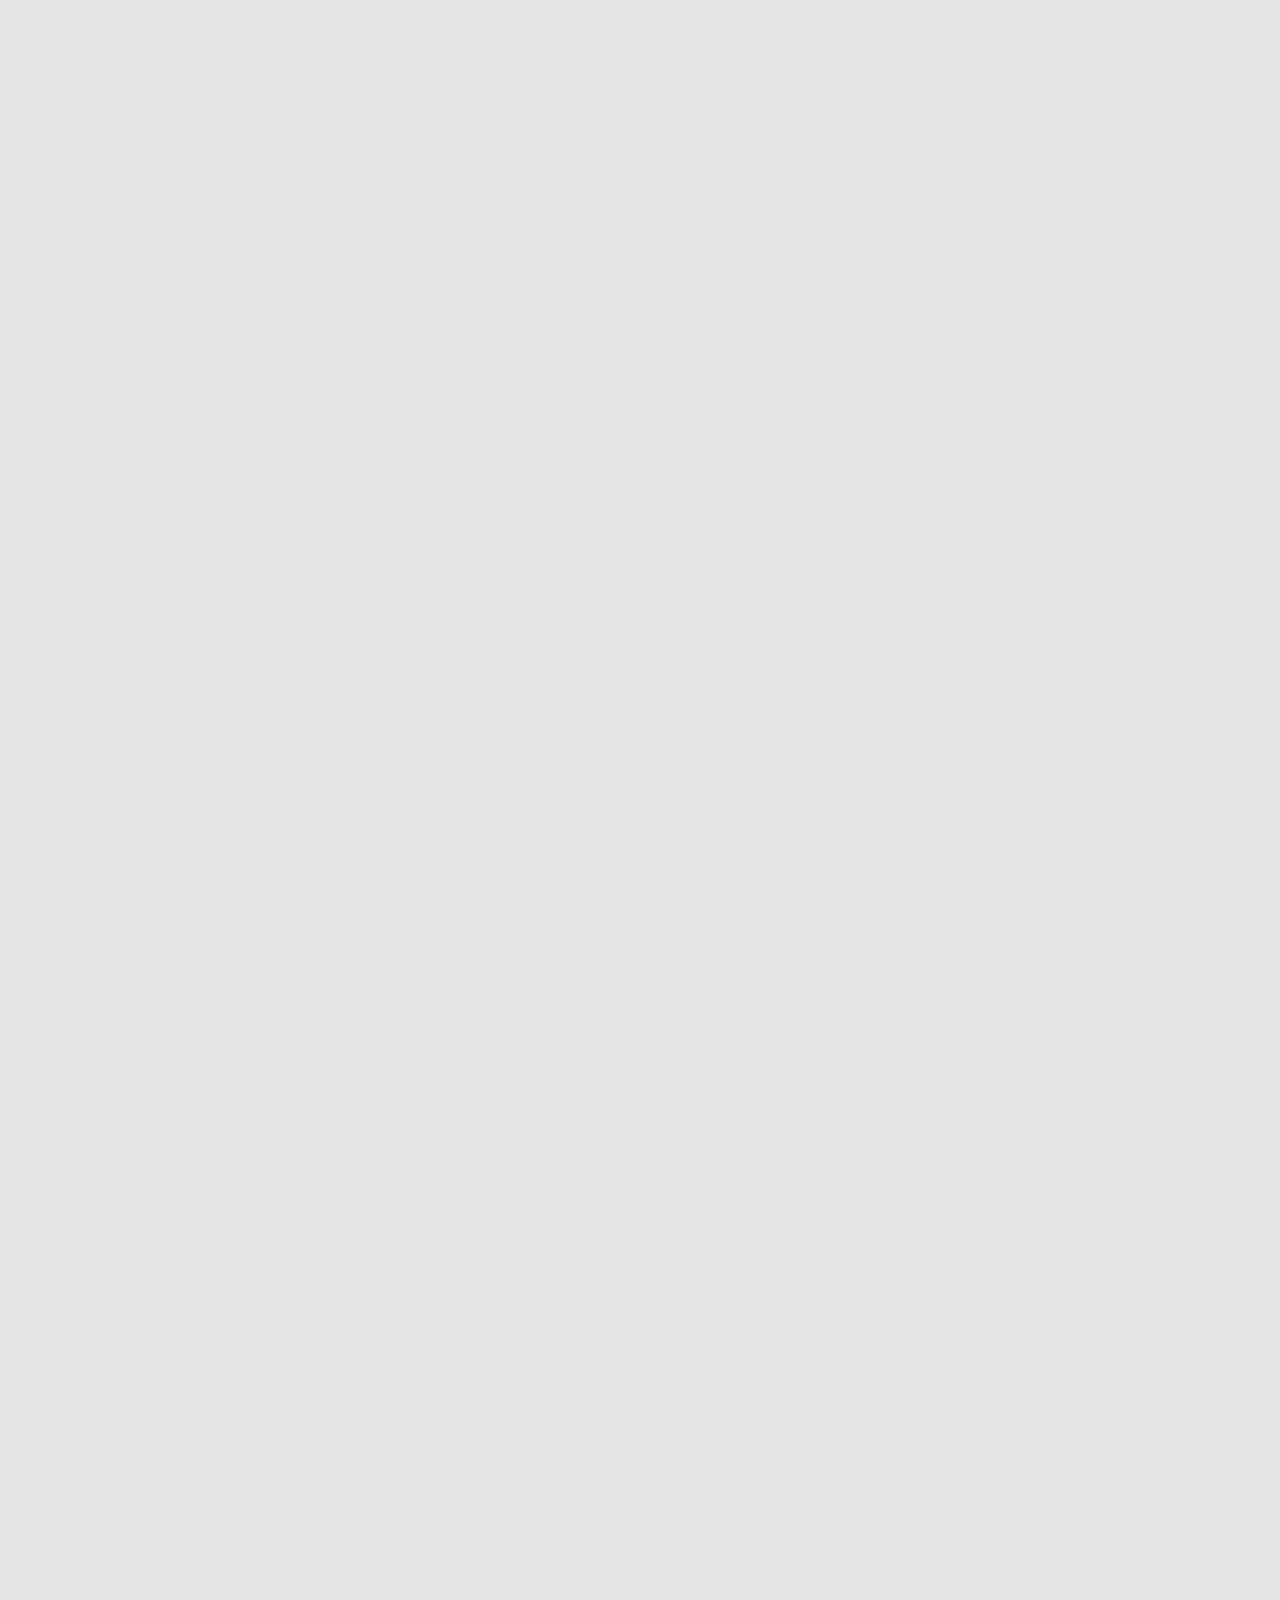
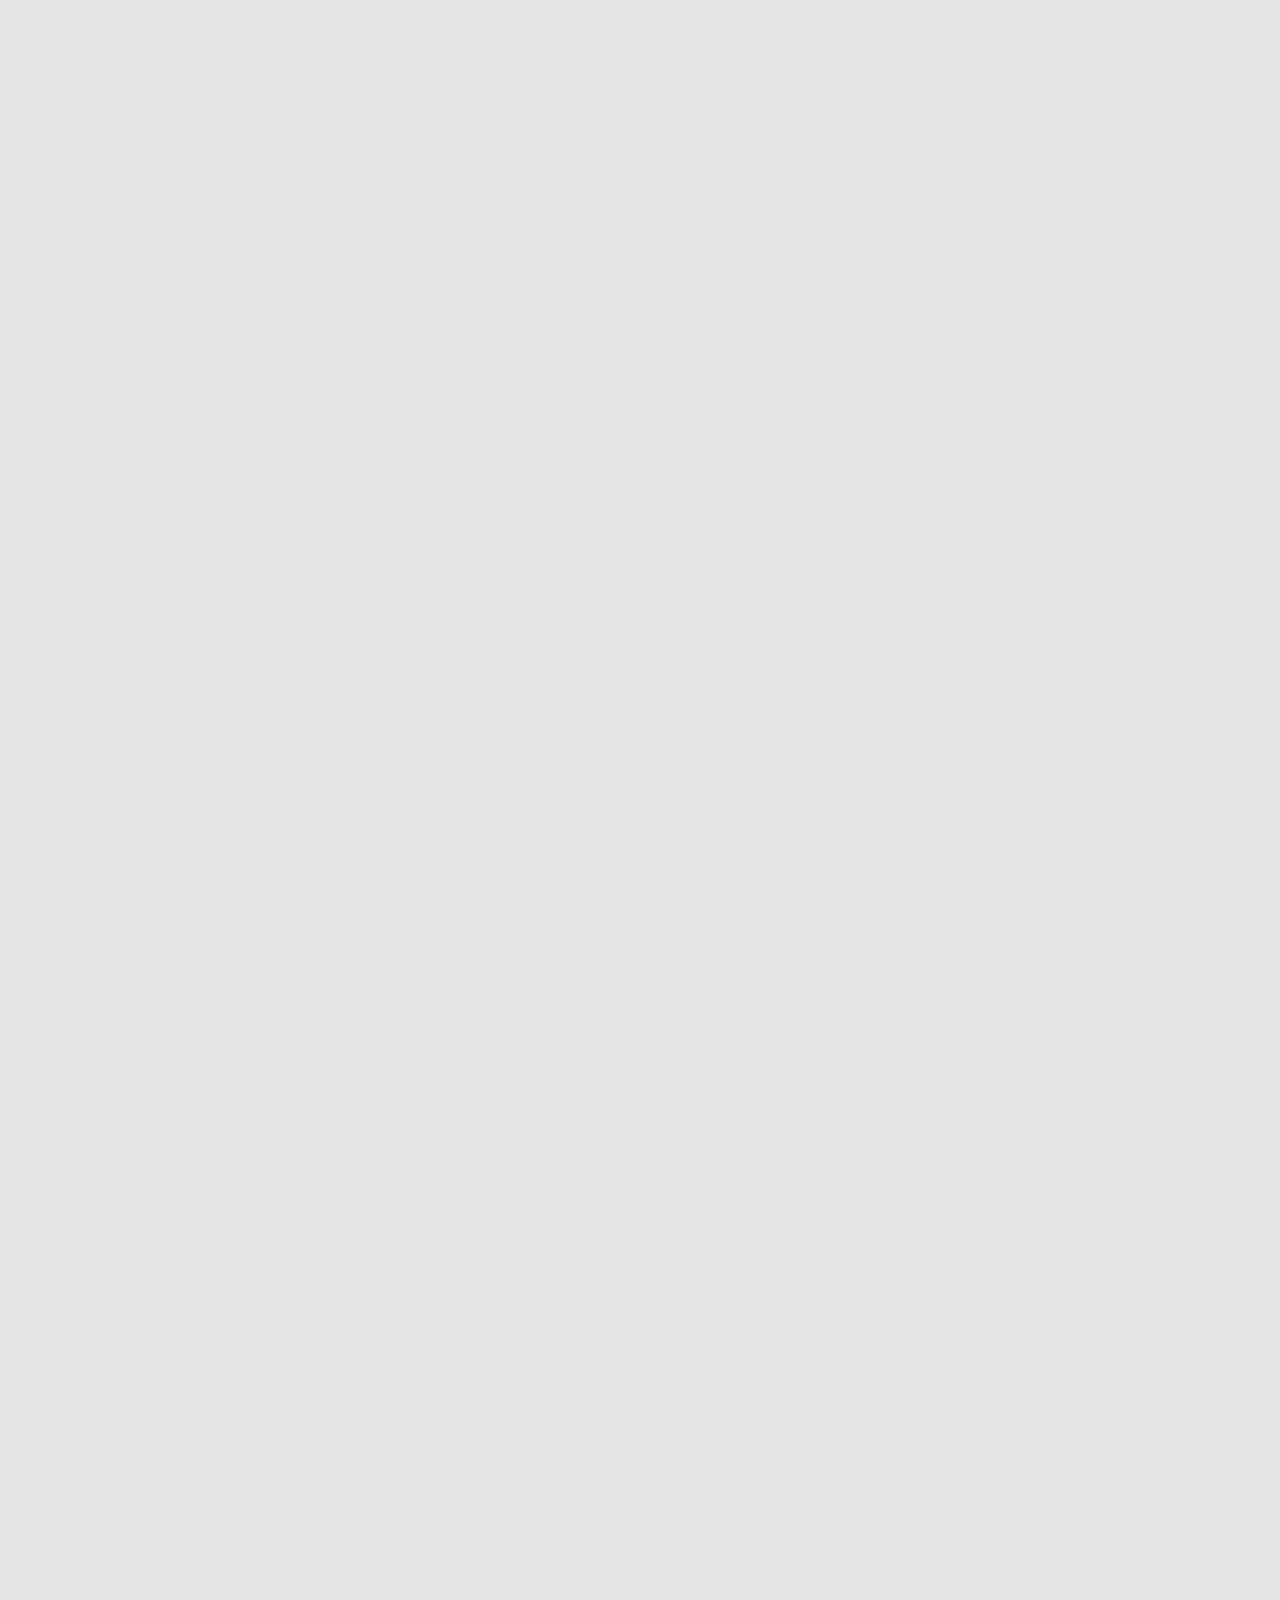
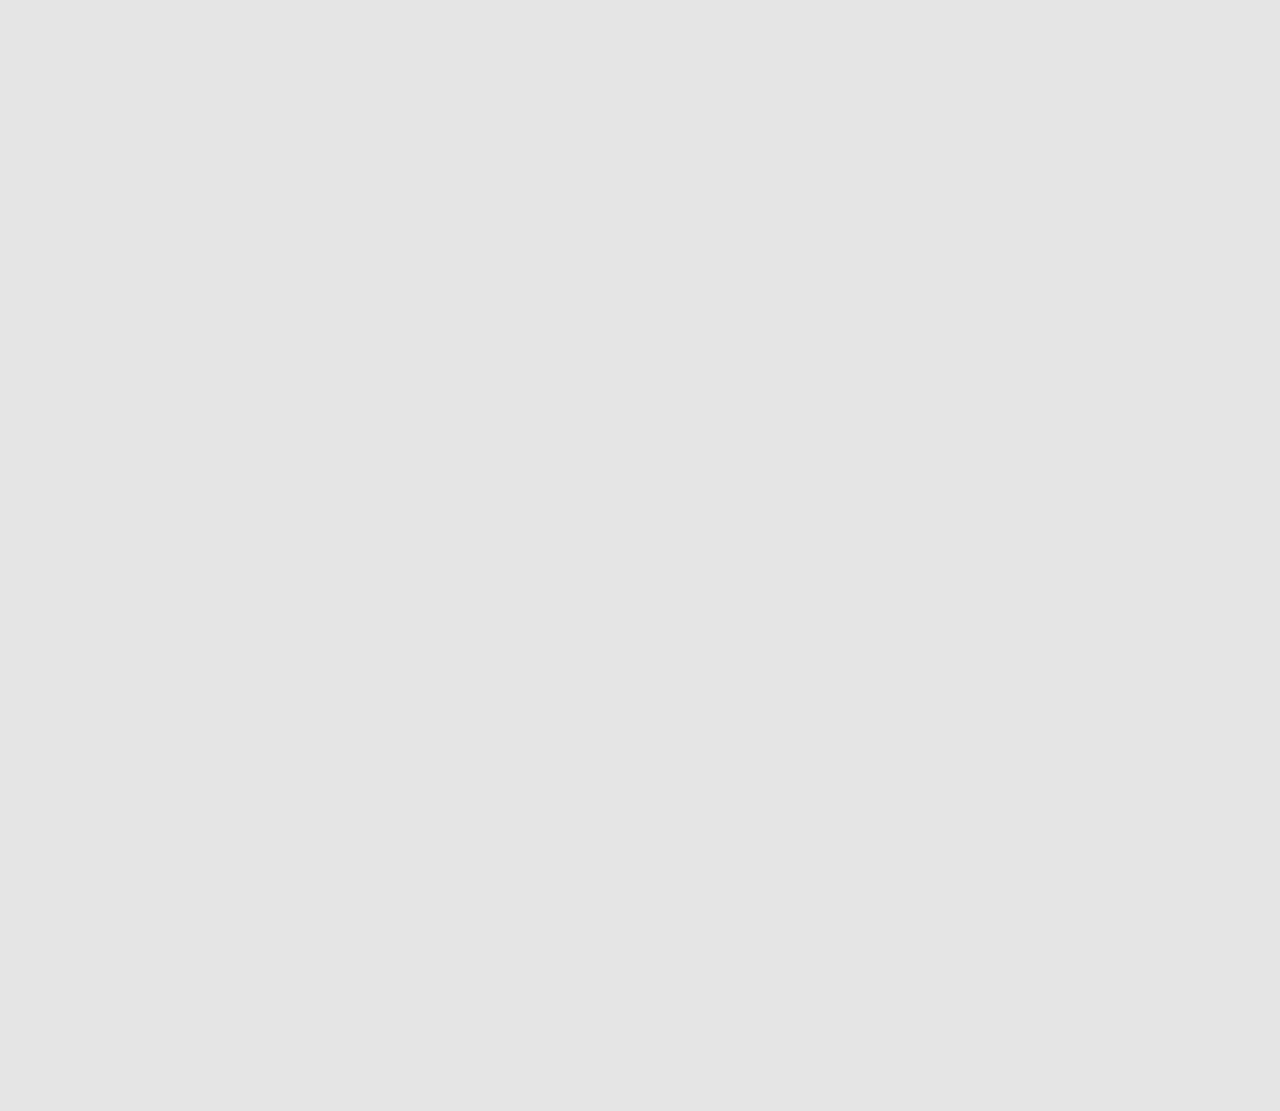
<file: home.html>
<!DOCTYPE html>
<html lang="en">
<head>
  <meta charset="UTF-8">
  <meta name="viewport" content="width=device-width, initial-scale=1.0">
  <title>Turkish Restaurant 
  </title>
  <link rel="shortcut icon" href="images/logo1.png" >
  <link rel="stylesheet" href="https://cdnjs.cloudflare.com/ajax/libs/font-awesome/6.5.1/css/all.min.css" integrity="sha512-DTOQO9RWCH3ppGqcWaEA1BIZOC6xxalwEsw9c2QQeAIftl+Vegovlnee1c9QX4TctnWMn13TZye+giMm8e2LwA==" crossorigin="anonymous" referrerpolicy="no-referrer" />
  <link rel="stylesheet" href="styles/home.css">
  <link rel="stylesheet" href="https://fonts.googleapis.com/css2?family=Righteous&display=swap">

</head>
<body>

  <section class="top-showcase">
   
    <header class="header">
      <div class="logo">
        <a href="#"><img src="images/logo1.png" alt="logo"></a>
      
      </div>
      <div class="nav-bar">
        <ul class="navLinks">
          <li onclick=hideSidebar()><i class="fa fa-times"  ></i></li>
          <li><a href="home.html">Home</a></li>
          <li><a href="#about-us">About</a></li>
          <li><a href="#menu">Menu</a></li>
        </ul>
      

        <ul>
          
          <li class="hideOnMobile"><a href="home.html">Home</a></li>
          <li class="hideOnMobile"><a href="#about-us">About</a></li>
          <li class="hideOnMobile"><a href="#menu">Menu</a></li>
          
        </ul>
      </div>
  
      <div class="social-media-icons">
        <ul>
          <li class="menu-btn" onclick=showSidebar()><i class="fa fa-bars menu-fa nav-icon"  style="color: #E5E5E5;"></i></li>
          <li><a href="https://www.instagram.com"><i class="fa-brands fa-instagram icons"></i></a></li>
          <li><a href="https://www.facebook.com"><i class="fa-brands fa-facebook icons"></i></a></li>
          <li><a href="https://www.google.com/maps/d/viewer?mid=1jAj5OhMEe9ZE5lGw5HHmKXLL998&hl=en_US&ll=45.49120418212054%2C-73.65297340000002&z=13"><i class="fa-solid fa-location-dot icons"></i></a></li>
          <li><a href="tel:+1234567890"><i class="fa-solid fa-phone icons"></i></a></li>
          
        </ul>
        
      </div>
      
    </header>
    



    <div class="top">
      <div class="top-right">
          <img src="images/baklawa.jpeg" alt="baklawa" class="top-img">
          <p class="first-p">Turkish</p>
          <h1>Restaurant</h1>
          <p>Welcome to turkish restaurant ,where you can enjoy original & delicious Turkish food.Explore our menu and indulge in dishes expertly prepared by our talented chefs.</p>
          <a href="#menu"><button class="top-right-menu-btn">Menu</button></a>
          <a href="#menu-8-content"><button  class="top-right-drinks-btn">Drinks</button></a>
        </div>
  
      <div class="top-left">
        <img src="images/selection.png" alt="selection">
      </div>
    </div>
  </section>



  
  <section class="popular-dishes">
    <h1>Popular Dishes</h1>
    <div class="dishes-container">
       <div class="dish-content">
          <img src="images/doner-mixte.png" alt="doner-mixte">
        
        <h3>Mixed Doner</h3>
        <p><i class="fa-regular fa-clock"></i> 10min
        </p>
        <i class="fa-solid fa-star" style="color: #FCA311;"></i>
        <i class="fa-solid fa-star" style="color: #FCA311;"></i>
        <i class="fa-solid fa-star" style="color: #FCA311;"></i>
        <i class="fa-solid fa-star" style="color: #FCA311;"></i>
        <i class="fa-solid fa-star" style="color: #7d7c7a;"></i>
      </div>

      <div class="dish-content">
        <img src="images/beyti.png" alt="doner-mixte">
        <h3>Beyti Kebab</h3>
        <p><i class="fa-regular fa-clock"></i> 10min
        </p>
        <i class="fa-solid fa-star" style="color: #FCA311;"></i>
        <i class="fa-solid fa-star" style="color: #FCA311;"></i>
        <i class="fa-solid fa-star" style="color: #FCA311;"></i>
        <i class="fa-solid fa-star" style="color: #FCA311;"></i>
        <i class="fa-solid fa-star" style="color: #7d7c7a;"></i>
      </div>

      <div class="dish-content">
        <img src="images/lamp chops.png" alt="doner-mixte">
        <h3>Lamp Chops</h3>
        <p><i class="fa-regular fa-clock"></i> 10min
        </p>
        <i class="fa-solid fa-star" style="color: #FCA311;"></i>
        <i class="fa-solid fa-star" style="color: #FCA311;"></i>
        <i class="fa-solid fa-star" style="color: #FCA311;"></i>
        <i class="fa-solid fa-star" style="color: #FCA311;"></i>
        <i class="fa-solid fa-star" style="color: #7d7c7a;"></i>
      </div>

      <div class="dish-content">
        <img src="images/pide.png" alt="doner-mixte">
        <h3>Pide</h3>
        <p><i class="fa-regular fa-clock"></i> 10min
        </p>
        <i class="fa-solid fa-star" style="color: #FCA311;"></i>
        <i class="fa-solid fa-star" style="color: #FCA311;"></i>
        <i class="fa-solid fa-star" style="color: #FCA311;"></i>
        <i class="fa-solid fa-star" style="color: #FCA311;"></i>
        <i class="fa-solid fa-star" style="color: #7d7c7a;"></i>
      </div>
    </div>
  </section>
  
  <section id="about-us" class="about-us">
    <img src="images/kunefe.jpeg" alt="kunefe" class="about-us-img">
    <div class="about-us-div">
      <div class="about-us-content1">
        <img src="images/about us.png" alt="about us">
      </div>
      <div class="about-us-content2">
        <h1>About Us</h1>
        <p>Welcome to Turkish Restaurant where the rich tapestry of Turkish cuisine comes alive in every dish. Our restaurant is a tribute to the vibrant flavours, traditional recipes, and warm hospitality that define the Turkish dining experience.
          <br>
          <br>

          Nestled in the heart of Montreal, Turkish Restaurant is more than a restaurant—it's a journey through the diverse and delicious landscapes of Turkey. From the bustling streets of Istanbul to the tranquil shores of the Aegean, our menu reflects the regional diversity and cultural richness of Turkish gastronomy.
        </p>

        <button class="btn">Our Menu</button>
      </div>
    </div>
  </section>

  <section id="menu" class="menu">
    <div class="menu-list">
      <h1>Menu</h1>
        <ul>
          <li id="menu-1" class="menu-content">Dishes</li>
          <li id="menu-2" class="menu-content">Starter</li>
          <li id="menu-3" class="menu-content">Salads</li>
          <li id="menu-4" class="menu-content">Soups</li>
          <li id="menu-5" class="menu-content">Specialties</li>
          <li id="menu-6" class="menu-content">Sandwiches</li>
          <li id="menu-7" class="menu-content">Dessert</li>
          <li id="menu-8" class="menu-content">Drinks</li> 
        </ul>
    </div>
  <!--Menu1-->
   <div  id="menu-1-content" class="tab-item show">
    <div class="dishes-container">
      <div class="dish-content menu-dish">
       <img src="images/dishes1.png" alt="doner-mixte">
        <p class="first-p">Chicken Doner  &nbsp; &nbsp; &nbsp;
        <i class="fa-solid fa-star fa-2xs" style="color: #FCA311;"></i>
       <i class="fa-solid fa-star fa-2xs" style="color: #FCA311;"></i>
       <i class="fa-solid fa-star fa-2xs" style="color: #FCA311;"></i>
       <i class="fa-solid fa-star fa-2xs" style="color: #FCA311;"></i>
       <i class="fa-solid fa-star fa-2xs" style="color: #7d7c7a;"></i>
      </p>
      
       
      <div>
       <p class="second-p"><i class="fa-regular fa-clock"></i> 10min  
       </p>
       <p>$20.99</p>
      </div> 
      </div>
       
      <div class="dish-content menu-dish">
        <img src="images/dishe2.png" alt="doner-mixte">
         <p class="first-p">Meat Doner  &nbsp; &nbsp; &nbsp;
         <i class="fa-solid fa-star fa-2xs" style="color: #FCA311;"></i>
        <i class="fa-solid fa-star fa-2xs" style="color: #FCA311;"></i>
        <i class="fa-solid fa-star fa-2xs" style="color: #FCA311;"></i>
        <i class="fa-solid fa-star fa-2xs" style="color: #FCA311;"></i>
        <i class="fa-solid fa-star fa-2xs" style="color: #7d7c7a;"></i>
       </p>
       
        
       <div>
        <p class="second-p"><i class="fa-regular fa-clock"></i> 10min  
        </p>
        <p>$20.99</p>
       </div> 
       </div>
      
       <div class="dish-content menu-dish">
        <img src="images/dishe3.png" alt="doner-mixte">
         <p class="first-p">Mixed Doner  &nbsp; &nbsp; &nbsp;
         <i class="fa-solid fa-star fa-2xs" style="color: #FCA311;"></i>
        <i class="fa-solid fa-star fa-2xs" style="color: #FCA311;"></i>
        <i class="fa-solid fa-star fa-2xs" style="color: #FCA311;"></i>
        <i class="fa-solid fa-star fa-2xs" style="color: #FCA311;"></i>
        <i class="fa-solid fa-star fa-2xs" style="color: #7d7c7a;"></i>
       </p>
       
        
       <div>
        <p class="second-p"><i class="fa-regular fa-clock"></i> 10min  
        </p>
        <p>$20.99</p>
       </div> 
       </div>

       <div class="dish-content menu-dish">
        <img src="images/dishe4.png" alt="chicken kebab">
         <p class="first-p">Chicken Kebab  &nbsp; &nbsp; &nbsp;
         <i class="fa-solid fa-star fa-2xs" style="color: #FCA311;"></i>
        <i class="fa-solid fa-star fa-2xs" style="color: #FCA311;"></i>
        <i class="fa-solid fa-star fa-2xs" style="color: #FCA311;"></i>
        <i class="fa-solid fa-star fa-2xs" style="color: #FCA311;"></i>
        <i class="fa-solid fa-star fa-2xs" style="color: #7d7c7a;"></i>
       </p>
       
        
       <div>
        <p class="second-p"><i class="fa-regular fa-clock"></i> 15min  
        </p>
        <p>$20.99</p>
       </div> 
       </div>
     </div>
    
     <div class="dishes-container">
      <div class="dish-content menu-dish">
       <img src="images/dishe5.png" alt="beyti">
        <p class="first-p">Beyti Kebab  &nbsp; &nbsp; &nbsp;
        <i class="fa-solid fa-star fa-2xs" style="color: #FCA311;"></i>
       <i class="fa-solid fa-star fa-2xs" style="color: #FCA311;"></i>
       <i class="fa-solid fa-star fa-2xs" style="color: #FCA311;"></i>
       <i class="fa-solid fa-star fa-2xs" style="color: #FCA311;"></i>
       <i class="fa-solid fa-star fa-2xs" style="color: #7d7c7a;"></i>
      </p>
      
       
      <div>
       <p class="second-p"><i class="fa-regular fa-clock"></i> 10min  
       </p>
       <p>$20.99</p>
      </div> 
      </div>
       
      <div class="dish-content menu-dish">
        <img src="images/dishe6.png" alt="doner-mixte">
         <p class="first-p">Adana Kebab  &nbsp; &nbsp; &nbsp;
         <i class="fa-solid fa-star fa-2xs" style="color: #FCA311;"></i>
        <i class="fa-solid fa-star fa-2xs" style="color: #FCA311;"></i>
        <i class="fa-solid fa-star fa-2xs" style="color: #FCA311;"></i>
        <i class="fa-solid fa-star fa-2xs" style="color: #FCA311;"></i>
        <i class="fa-solid fa-star fa-2xs" style="color: #7d7c7a;"></i>
       </p>
       
        
       <div>
        <p class="second-p"><i class="fa-regular fa-clock"></i> 10min  
        </p>
        <p>$20.99</p>
       </div> 
       </div>
      
       <div class="dish-content menu-dish">
        <img src="images/dishe7.png" alt="doner-mixte">
         <p class="first-p">Lamp Kebab &nbsp; &nbsp; &nbsp;
         <i class="fa-solid fa-star fa-2xs" style="color: #FCA311;"></i>
        <i class="fa-solid fa-star fa-2xs" style="color: #FCA311;"></i>
        <i class="fa-solid fa-star fa-2xs" style="color: #FCA311;"></i>
        <i class="fa-solid fa-star fa-2xs" style="color: #FCA311;"></i>
        <i class="fa-solid fa-star fa-2xs" style="color: #7d7c7a;"></i>
       </p>
       
        
       <div>
        <p class="second-p"><i class="fa-regular fa-clock"></i> 15min  
        </p>
        <p>$20.99</p>
       </div> 
       </div>

       <div class="dish-content menu-dish">
        <img src="images/dishe8.png" alt="doner-mixte">
         <p class="first-p">Filet Mignon  &nbsp; &nbsp; &nbsp;
         <i class="fa-solid fa-star fa-2xs" style="color: #FCA311;"></i>
        <i class="fa-solid fa-star fa-2xs" style="color: #FCA311;"></i>
        <i class="fa-solid fa-star fa-2xs" style="color: #FCA311;"></i>
        <i class="fa-solid fa-star fa-2xs" style="color: #FCA311;"></i>
        <i class="fa-solid fa-star fa-2xs" style="color: #7d7c7a;"></i>
       </p>
       
        
       <div>
        <p class="second-p"><i class="fa-regular fa-clock"></i> 15min  
        </p>
        <p>$21.99</p>
       </div> 
       </div>
     </div>
     
     <div class="dishes-container">
      <div class="dish-content menu-dish">
       <img src="images/dishe9.png" alt="lamb chops">
        <p class="first-p">Lamb Chops  &nbsp; &nbsp; &nbsp;
        <i class="fa-solid fa-star fa-2xs" style="color: #FCA311;"></i>
       <i class="fa-solid fa-star fa-2xs" style="color: #FCA311;"></i>
       <i class="fa-solid fa-star fa-2xs" style="color: #FCA311;"></i>
       <i class="fa-solid fa-star fa-2xs" style="color: #FCA311;"></i>
       <i class="fa-solid fa-star fa-2xs" style="color: #7d7c7a;"></i>
      </p>
      
       
      <div>
       <p class="second-p"><i class="fa-regular fa-clock"></i> 20min  
       </p>
       <p>$31.99</p>
      </div> 
      </div>
       
      <div class="dish-content menu-dish">
        <img src="images/dishe10.png" alt="mixed kebab 3">
         <p class="first-p">Mixed Kebab3  &nbsp; &nbsp; &nbsp;
         <i class="fa-solid fa-star fa-2xs" style="color: #FCA311;"></i>
        <i class="fa-solid fa-star fa-2xs" style="color: #FCA311;"></i>
        <i class="fa-solid fa-star fa-2xs" style="color: #FCA311;"></i>
        <i class="fa-solid fa-star fa-2xs" style="color: #FCA311;"></i>
        <i class="fa-solid fa-star fa-2xs" style="color: #7d7c7a;"></i>
       </p>
       
        
       <div>
        <p class="second-p"><i class="fa-regular fa-clock"></i> 15min  
        </p>
        <p>$37.99</p>
       </div> 
       </div>
      
       <div class="dish-content menu-dish">
        <img src="images/dishe11.png" alt="mixed kebab6">
         <p class="first-p">Mixed Kebab6 &nbsp; &nbsp; &nbsp;
         <i class="fa-solid fa-star fa-2xs" style="color: #FCA311;"></i>
        <i class="fa-solid fa-star fa-2xs" style="color: #FCA311;"></i>
        <i class="fa-solid fa-star fa-2xs" style="color: #FCA311;"></i>
        <i class="fa-solid fa-star fa-2xs" style="color: #FCA311;"></i>
        <i class="fa-solid fa-star fa-2xs" style="color: #7d7c7a;"></i>
       </p>
       
        
       <div>
        <p class="second-p"><i class="fa-regular fa-clock"></i> 17min  
        </p>
        <p>$75.99</p>
       </div> 
       </div>

       <div class="dish-content menu-dish">
        <img src="images/dishe12.png" alt="gourmand">
         <p class="first-p">Gourmand &nbsp; &nbsp; &nbsp;
         <i class="fa-solid fa-star fa-2xs" style="color: #FCA311;"></i>
        <i class="fa-solid fa-star fa-2xs" style="color: #FCA311;"></i>
        <i class="fa-solid fa-star fa-2xs" style="color: #FCA311;"></i>
        <i class="fa-solid fa-star fa-2xs" style="color: #FCA311;"></i>
        <i class="fa-solid fa-star fa-2xs" style="color: #7d7c7a;"></i>
       </p>
       
        
       <div>
        <p class="second-p"><i class="fa-regular fa-clock"></i> 20min  
        </p>
        <p>$75.99</p>
       </div> 
       </div>
     </div>
    </div> 
     <!--MENU 2-->
    <div id="menu-2-content" class="tab-item ">
      <div class="dishes-container">
      <div class="dish-content menu-dish">
       <img src="images/starter/sigara1.png" alt="sigara borek">
        <p class="first-p">Sigara Borek  &nbsp; &nbsp; &nbsp;
        <i class="fa-solid fa-star fa-2xs" style="color: #FCA311;"></i>
       <i class="fa-solid fa-star fa-2xs" style="color: #FCA311;"></i>
       <i class="fa-solid fa-star fa-2xs" style="color: #FCA311;"></i>
       <i class="fa-solid fa-star fa-2xs" style="color: #FCA311;"></i>
       <i class="fa-solid fa-star fa-2xs" style="color: #7d7c7a;"></i>
      </p>
      <div>
        <p class="second-p"><i class="fa-regular fa-clock"></i> 5min  
        </p>
        <p>$9.99</p>
       </div> 
       </div>

       <div class="dish-content menu-dish">
        <img src="images/starter/cacik1.png" alt="doner-mixte">
         <p class="first-p">Cacik  &nbsp; &nbsp; &nbsp;
         <i class="fa-solid fa-star fa-2xs" style="color: #FCA311;"></i>
        <i class="fa-solid fa-star fa-2xs" style="color: #FCA311;"></i>
        <i class="fa-solid fa-star fa-2xs" style="color: #FCA311;"></i>
        <i class="fa-solid fa-star fa-2xs" style="color: #FCA311;"></i>
        <i class="fa-solid fa-star fa-2xs" style="color: #7d7c7a;"></i>
       </p>
       <div>
         <p class="second-p"><i class="fa-regular fa-clock"></i> 3min  
         </p>
         <p>$8.99</p>
        </div> 
        </div>

        <div class="dish-content menu-dish">
          <img src="images/starter/babaganoush1.png" alt="doner-mixte">
           <p class="first-p">Baba Ganoush &nbsp; &nbsp; &nbsp;
           <i class="fa-solid fa-star fa-2xs" style="color: #FCA311;"></i>
          <i class="fa-solid fa-star fa-2xs" style="color: #FCA311;"></i>
          <i class="fa-solid fa-star fa-2xs" style="color: #FCA311;"></i>
          <i class="fa-solid fa-star fa-2xs" style="color: #FCA311;"></i>
          <i class="fa-solid fa-star fa-2xs" style="color: #7d7c7a;"></i>
         </p>
         <div>
           <p class="second-p"><i class="fa-regular fa-clock"></i> 3min  
           </p>
           <p>$8.99</p>
          </div> 
          </div>

          <div class="dish-content menu-dish">
            <img src="images/starter/kizartma1.png" alt="doner-mixte">
             <p class="first-p">Patlican Kizartma  &nbsp; &nbsp; &nbsp;
             <i class="fa-solid fa-star fa-2xs" style="color: #FCA311;"></i>
            <i class="fa-solid fa-star fa-2xs" style="color: #FCA311;"></i>
            <i class="fa-solid fa-star fa-2xs" style="color: #FCA311;"></i>
            <i class="fa-solid fa-star fa-2xs" style="color: #FCA311;"></i>
            <i class="fa-solid fa-star fa-2xs" style="color: #7d7c7a;"></i>
           </p>
           <div>
             <p class="second-p"><i class="fa-regular fa-clock"></i> 3min  
             </p>
             <p>$8.99</p>
            </div> 
            </div>

            <div class="dish-content menu-dish">
              <img src="images/starter/sorme1.png" alt="doner-mixte">
               <p class="first-p">Patlican Sorme  &nbsp; &nbsp; &nbsp;
               <i class="fa-solid fa-star fa-2xs" style="color: #FCA311;"></i>
              <i class="fa-solid fa-star fa-2xs" style="color: #FCA311;"></i>
              <i class="fa-solid fa-star fa-2xs" style="color: #FCA311;"></i>
              <i class="fa-solid fa-star fa-2xs" style="color: #FCA311;"></i>
              <i class="fa-solid fa-star fa-2xs" style="color: #7d7c7a;"></i>
             </p>
             <div>
               <p class="second-p"><i class="fa-regular fa-clock"></i> 3min  
               </p>
               <p>$8.99</p>
              </div> 
              </div>

              <div class="dish-content menu-dish">
                <img src="images/starter/yougurt1.png" alt="doner-mixte">
                 <p class="first-p">Yogurt  &nbsp; &nbsp; &nbsp;
                 <i class="fa-solid fa-star fa-2xs" style="color: #FCA311;"></i>
                <i class="fa-solid fa-star fa-2xs" style="color: #FCA311;"></i>
                <i class="fa-solid fa-star fa-2xs" style="color: #FCA311;"></i>
                <i class="fa-solid fa-star fa-2xs" style="color: #FCA311;"></i>
                <i class="fa-solid fa-star fa-2xs" style="color: #7d7c7a;"></i>
               </p>
               <div>
                 <p class="second-p"><i class="fa-regular fa-clock"></i> 3min  
                 </p>
                 <p>$7.99</p>
                </div> 
                </div>
      </div>
     </div>
     
     <!--MENU 3-->
    <div id="menu-3-content" class="tab-item ">
      <div class="dishes-container">
      <div class="dish-content menu-dish">
       <img src="images/salads/chef1.png" alt="chef">
        <p class="first-p">Chef Salad  &nbsp; &nbsp; &nbsp;
        <i class="fa-solid fa-star fa-2xs" style="color: #FCA311;"></i>
       <i class="fa-solid fa-star fa-2xs" style="color: #FCA311;"></i>
       <i class="fa-solid fa-star fa-2xs" style="color: #FCA311;"></i>
       <i class="fa-solid fa-star fa-2xs" style="color: #FCA311;"></i>
       <i class="fa-solid fa-star fa-2xs" style="color: #7d7c7a;"></i>
      </p>
      <div>
        <p class="second-p"><i class="fa-regular fa-clock"></i> 5min  
        </p>
        <p>$10.99</p>
       </div> 
      </div>

      <div class="dish-content menu-dish">
        <img src="images/salads/fatoush1.png" alt="fatoush">
         <p class="first-p">Fatoush &nbsp; &nbsp; &nbsp;
         <i class="fa-solid fa-star fa-2xs" style="color: #FCA311;"></i>
        <i class="fa-solid fa-star fa-2xs" style="color: #FCA311;"></i>
        <i class="fa-solid fa-star fa-2xs" style="color: #FCA311;"></i>
        <i class="fa-solid fa-star fa-2xs" style="color: #FCA311;"></i>
        <i class="fa-solid fa-star fa-2xs" style="color: #7d7c7a;"></i>
       </p>
       <div>
         <p class="second-p"><i class="fa-regular fa-clock"></i> 7min  
         </p>
         <p>$13.99</p>
        </div> 
       </div>

       <div class="dish-content menu-dish">
        <img src="images/salads/choban1.png" alt="coban">
         <p class="first-p">Coban  &nbsp; &nbsp; &nbsp;
         <i class="fa-solid fa-star fa-2xs" style="color: #FCA311;"></i>
        <i class="fa-solid fa-star fa-2xs" style="color: #FCA311;"></i>
        <i class="fa-solid fa-star fa-2xs" style="color: #FCA311;"></i>
        <i class="fa-solid fa-star fa-2xs" style="color: #FCA311;"></i>
        <i class="fa-solid fa-star fa-2xs" style="color: #7d7c7a;"></i>
       </p>
       <div>
         <p class="second-p"><i class="fa-regular fa-clock"></i> 7min  
         </p>
         <p>$10.99</p>
        </div> 
       </div>

       <div class="dish-content menu-dish">
        <img src="images/salads/saladk1.png" alt="salad kebab">
         <p class="first-p">Chicken Kebab Salad  &nbsp; &nbsp; &nbsp;
         <i class="fa-solid fa-star fa-2xs" style="color: #FCA311;"></i>
        <i class="fa-solid fa-star fa-2xs" style="color: #FCA311;"></i>
        <i class="fa-solid fa-star fa-2xs" style="color: #FCA311;"></i>
        <i class="fa-solid fa-star fa-2xs" style="color: #FCA311;"></i>
        <i class="fa-solid fa-star fa-2xs" style="color: #7d7c7a;"></i>
       </p>
       <div>
         <p class="second-p"><i class="fa-regular fa-clock"></i> 10min  
         </p>
         <p>$17.99</p>
        </div> 
       </div>
      </div>
    </div> 

    <!--Menu 4-->
    <div id="menu-4-content" class="tab-item ">
      <div class="dishes-container">
      <div class="dish-content menu-dish">
      <img src="images/soups/mercimek.png" alt="mercimek">
        <p class="first-p">Marcimek  &nbsp; &nbsp; &nbsp;
        <i class="fa-solid fa-star fa-2xs" style="color: #FCA311;"></i>
      <i class="fa-solid fa-star fa-2xs" style="color: #FCA311;"></i>
      <i class="fa-solid fa-star fa-2xs" style="color: #FCA311;"></i>
      <i class="fa-solid fa-star fa-2xs" style="color: #FCA311;"></i>
      <i class="fa-solid fa-star fa-2xs" style="color: #7d7c7a;"></i>
      </p>
      <div>
        <p class="second-p"><i class="fa-regular fa-clock"></i> 3min  
        </p>
        <p>$6.99</p>
      </div> 
      </div>

      <div class="dish-content menu-dish">
        <img src="images/soups/paca1.png" alt="paca">
        <p class="first-p">Paca  &nbsp; &nbsp; &nbsp;
        <i class="fa-solid fa-star fa-2xs" style="color: #FCA311;"></i>
        <i class="fa-solid fa-star fa-2xs" style="color: #FCA311;"></i>
        <i class="fa-solid fa-star fa-2xs" style="color: #FCA311;"></i>
        <i class="fa-solid fa-star fa-2xs" style="color: #FCA311;"></i>
        <i class="fa-solid fa-star fa-2xs" style="color: #7d7c7a;"></i>
      </p>
      <div>
        <p class="second-p"><i class="fa-regular fa-clock"></i> 10min  
        </p>
        <p>$6.99</p>
        </div> 
        </div>
      </div>
   </div>
   <!-- Menu 5-->
   <div id="menu-5-content" class="tab-item ">
    <div class="dishes-container">
      <div class="dish-content menu-dish">
       <img src="images/specialties/iskender.png" alt="iskender">
        <p class="first-p">Iskender  &nbsp; &nbsp; &nbsp;
        <i class="fa-solid fa-star fa-2xs" style="color: #FCA311;"></i>
       <i class="fa-solid fa-star fa-2xs" style="color: #FCA311;"></i>
       <i class="fa-solid fa-star fa-2xs" style="color: #FCA311;"></i>
       <i class="fa-solid fa-star fa-2xs" style="color: #FCA311;"></i>
       <i class="fa-solid fa-star fa-2xs" style="color: #7d7c7a;"></i>
      </p>
      <div>
        <p class="second-p"><i class="fa-regular fa-clock"></i> 10min  
        </p>
        <p>$23.99</p>
       </div> 
      </div>

      <div class="dish-content menu-dish">
        <img src="images/specialties/menmen1.png" alt="menmen">
         <p class="first-p">Menemen &nbsp; &nbsp; &nbsp;
         <i class="fa-solid fa-star fa-2xs" style="color: #FCA311;"></i>
        <i class="fa-solid fa-star fa-2xs" style="color: #FCA311;"></i>
        <i class="fa-solid fa-star fa-2xs" style="color: #FCA311;"></i>
        <i class="fa-solid fa-star fa-2xs" style="color: #FCA311;"></i>
        <i class="fa-solid fa-star fa-2xs" style="color: #7d7c7a;"></i>
       </p>
       <div>
         <p class="second-p"><i class="fa-regular fa-clock"></i> 10min  
         </p>
         <p>$12.99</p>
        </div> 
       </div>

       <div class="dish-content menu-dish">
        <img src="images/specialties/tava1.png" alt="tava">
         <p class="first-p"> Tava  &nbsp; &nbsp; &nbsp;
         <i class="fa-solid fa-star fa-2xs" style="color: #FCA311;"></i>
        <i class="fa-solid fa-star fa-2xs" style="color: #FCA311;"></i>
        <i class="fa-solid fa-star fa-2xs" style="color: #FCA311;"></i>
        <i class="fa-solid fa-star fa-2xs" style="color: #FCA311;"></i>
        <i class="fa-solid fa-star fa-2xs" style="color: #7d7c7a;"></i>
       </p>
       <div>
         <p class="second-p"><i class="fa-regular fa-clock"></i> 15min  
         </p>
         <p>$17.99</p>
        </div> 
       </div>

       <div class="dish-content menu-dish">
        <img src="images/specialties/pide1.png" alt="pide">
         <p class="first-p">Pide  &nbsp; &nbsp; &nbsp;
         <i class="fa-solid fa-star fa-2xs" style="color: #FCA311;"></i>
        <i class="fa-solid fa-star fa-2xs" style="color: #FCA311;"></i>
        <i class="fa-solid fa-star fa-2xs" style="color: #FCA311;"></i>
        <i class="fa-solid fa-star fa-2xs" style="color: #FCA311;"></i>
        <i class="fa-solid fa-star fa-2xs" style="color: #7d7c7a;"></i>
       </p>
       <div>
         <p class="second-p"><i class="fa-regular fa-clock"></i> 10min  
         </p>
         <p>$13.99</p>
        </div> 
       </div>

       <div class="dish-content menu-dish">
        <img src="images/specialties/lahmacun1.png" alt="Lahmacun">
         <p class="first-p">Lahmacun  &nbsp; &nbsp; &nbsp;
         <i class="fa-solid fa-star fa-2xs" style="color: #FCA311;"></i>
        <i class="fa-solid fa-star fa-2xs" style="color: #FCA311;"></i>
        <i class="fa-solid fa-star fa-2xs" style="color: #FCA311;"></i>
        <i class="fa-solid fa-star fa-2xs" style="color: #FCA311;"></i>
        <i class="fa-solid fa-star fa-2xs" style="color: #7d7c7a;"></i>
       </p>
       <div>
         <p class="second-p"><i class="fa-regular fa-clock"></i> 10min  
         </p>
         <p>$13.99</p>
        </div> 
       </div>
    </div>  
    </div>
  
    <!-- MENU 6-->
    <div id="menu-6-content" class="tab-item ">
      <div class="dishes-container">
      <div class="dish-content menu-dish">
       <img src="images/sandwiches/bulgur1.png" alt="bulgur">
        <p class="first-p">Bulgur  &nbsp; &nbsp; &nbsp;
        <i class="fa-solid fa-star fa-2xs" style="color: #FCA311;"></i>
       <i class="fa-solid fa-star fa-2xs" style="color: #FCA311;"></i>
       <i class="fa-solid fa-star fa-2xs" style="color: #FCA311;"></i>
       <i class="fa-solid fa-star fa-2xs" style="color: #FCA311;"></i>
       <i class="fa-solid fa-star fa-2xs" style="color: #7d7c7a;"></i>
      </p>
        <div>
          <p class="second-p"><i class="fa-regular fa-clock"></i> 5min  
          </p>
          <p>$10.99</p>
         </div> 
      </div>

      <div class="dish-content menu-dish">
        <img src="images/sandwiches/poutine1.png" alt="poutine">
         <p class="first-p">Poutine  &nbsp; &nbsp; &nbsp;
         <i class="fa-solid fa-star fa-2xs" style="color: #FCA311;"></i>
        <i class="fa-solid fa-star fa-2xs" style="color: #FCA311;"></i>
        <i class="fa-solid fa-star fa-2xs" style="color: #FCA311;"></i>
        <i class="fa-solid fa-star fa-2xs" style="color: #FCA311;"></i>
        <i class="fa-solid fa-star fa-2xs" style="color: #7d7c7a;"></i>
       </p>
         <div>
           <p class="second-p"><i class="fa-regular fa-clock"></i> 5min  
           </p>
           <p>$11.99</p>
          </div> 
       </div>

       <div class="dish-content menu-dish">
        <img src="images/sandwiches/wrapdpoulet1.png" alt="wrap poulet">
         <p class="first-p">Wrap Chicken  &nbsp; &nbsp; &nbsp;
         <i class="fa-solid fa-star fa-2xs" style="color: #FCA311;"></i>
        <i class="fa-solid fa-star fa-2xs" style="color: #FCA311;"></i>
        <i class="fa-solid fa-star fa-2xs" style="color: #FCA311;"></i>
        <i class="fa-solid fa-star fa-2xs" style="color: #FCA311;"></i>
        <i class="fa-solid fa-star fa-2xs" style="color: #7d7c7a;"></i>
       </p>
         <div>
           <p class="second-p"><i class="fa-regular fa-clock"></i> 5min  
           </p>
           <p>$12.99</p>
          </div> 
       </div>

       <div class="dish-content menu-dish">
        <img src="images/sandwiches/wrapagneau1.png" alt="wrap agneau">
         <p class="first-p">Wrap Lamb  &nbsp; &nbsp; &nbsp;
         <i class="fa-solid fa-star fa-2xs" style="color: #FCA311;"></i>
        <i class="fa-solid fa-star fa-2xs" style="color: #FCA311;"></i>
        <i class="fa-solid fa-star fa-2xs" style="color: #FCA311;"></i>
        <i class="fa-solid fa-star fa-2xs" style="color: #FCA311;"></i>
        <i class="fa-solid fa-star fa-2xs" style="color: #7d7c7a;"></i>
       </p>
         <div>
           <p class="second-p"><i class="fa-regular fa-clock"></i> 10min  
           </p>
           <p>$13.99</p>
          </div> 
       </div>

       <div class="dish-content menu-dish">
        <img src="images/sandwiches/wrapdviande1.png" alt="wrap viande">
         <p class="first-p">Wrap Meat  &nbsp; &nbsp; &nbsp;
         <i class="fa-solid fa-star fa-2xs" style="color: #FCA311;"></i>
        <i class="fa-solid fa-star fa-2xs" style="color: #FCA311;"></i>
        <i class="fa-solid fa-star fa-2xs" style="color: #FCA311;"></i>
        <i class="fa-solid fa-star fa-2xs" style="color: #FCA311;"></i>
        <i class="fa-solid fa-star fa-2xs" style="color: #7d7c7a;"></i>
       </p>
         <div>
           <p class="second-p"><i class="fa-regular fa-clock"></i> 5min  
           </p>
           <p>$12.99</p>
          </div> 
       </div>
      </div>
     </div>
    
     <!--MENU 7-->
    <div id="menu-7-content" class="tab-item ">
      <div class="dishes-container">
      <div class="dish-content menu-dish">
       <img src="images/desserts/baklawa1.png" alt="baklawa">
        <p class="first-p">Baklava  &nbsp; &nbsp; &nbsp;
        <i class="fa-solid fa-star fa-2xs" style="color: #FCA311;"></i>
       <i class="fa-solid fa-star fa-2xs" style="color: #FCA311;"></i>
       <i class="fa-solid fa-star fa-2xs" style="color: #FCA311;"></i>
       <i class="fa-solid fa-star fa-2xs" style="color: #FCA311;"></i>
       <i class="fa-solid fa-star fa-2xs" style="color: #7d7c7a;"></i>
      </p>
      <div>
        <p class="second-p"><i class="fa-regular fa-clock"></i> 3min  
        </p>
        <p>$6.99</p>
       </div> 
      </div>

      <div class="dish-content menu-dish">
        <img src="images/desserts/kunefe1.png" alt="kunefe">
         <p class="first-p">Kunefe  &nbsp; &nbsp; &nbsp;
         <i class="fa-solid fa-star fa-2xs" style="color: #FCA311;"></i>
        <i class="fa-solid fa-star fa-2xs" style="color: #FCA311;"></i>
        <i class="fa-solid fa-star fa-2xs" style="color: #FCA311;"></i>
        <i class="fa-solid fa-star fa-2xs" style="color: #FCA311;"></i>
        <i class="fa-solid fa-star fa-2xs" style="color: #7d7c7a;"></i>
       </p>
       <div>
         <p class="second-p"><i class="fa-regular fa-clock"></i> 10min  
         </p>
         <p>$9.99</p>
        </div> 
     </div>
      </div>
    </div>
  
   
    <!--MENU 8-->
    <div id="menu-8-content" class="tab-item ">
      <div class="dishes-container">
      <div class="dish-content menu-dish">
       <img src="images/drinks/coffee1.png" alt="coffee">
        <p class="first-p">Turkish Cofee  &nbsp; &nbsp; &nbsp;
        <i class="fa-solid fa-star fa-2xs" style="color: #FCA311;"></i>
       <i class="fa-solid fa-star fa-2xs" style="color: #FCA311;"></i>
       <i class="fa-solid fa-star fa-2xs" style="color: #FCA311;"></i>
       <i class="fa-solid fa-star fa-2xs" style="color: #FCA311;"></i>
       <i class="fa-solid fa-star fa-2xs" style="color: #7d7c7a;"></i>
      </p>
      <div>
        <p class="second-p"><i class="fa-regular fa-clock"></i> 4min  
        </p>
        <p>$4.99</p>
       </div> 
    </div>

    <div class="dish-content menu-dish">
      <img src="images/drinks/tea1.png" alt="tea">
       <p class="first-p">Turkish Tea  &nbsp; &nbsp; &nbsp;
       <i class="fa-solid fa-star fa-2xs" style="color: #FCA311;"></i>
      <i class="fa-solid fa-star fa-2xs" style="color: #FCA311;"></i>
      <i class="fa-solid fa-star fa-2xs" style="color: #FCA311;"></i>
      <i class="fa-solid fa-star fa-2xs" style="color: #FCA311;"></i>
      <i class="fa-solid fa-star fa-2xs" style="color: #7d7c7a;"></i>
     </p>
     <div>
       <p class="second-p"><i class="fa-regular fa-clock"></i> 4min  
       </p>
       <p>$0.00</p>
      </div> 
   </div>

   
  </section>

  <section class="meaning-taste">
    <img src="images/Faatoush.jpeg" alt="salade-fatoush" class="taste-img1">
    <div class="meaning-taste-content">
      <div class="meaning-taste-content1">
        <h1>Discover The Meaning Of Taste</h1>
        <p>Order delicious food through your mobile <br>more easy now</p>
        <a href="https://www.uber.com/ca/en/ride/?ad_id=688688801666&adg_id=158813943286&campaign_id=21125052365&cre=688688801666&dev=c&dev_m=&fi_id=&gad_source=1&gclid=Cj0KCQjwwYSwBhDcARIsAOyL0fjIxOhWkBTYHAmU8poCWyl9NtECNLy6u8rjWTZCnNCSIDxRPffvIDUaAtX4EALw_wcB&gclsrc=aw.ds&kw=uber&kwid=kwd-12633382&match=b&net=g&placement=&tar=&utm_campaign=CM2377389-search-google-brand_32_-99_CA-National_r_web_acq_cpc_en_T1_Generic_BM_Cluster_uber_kwd-12633382_688688801666_158813943286_b_c&utm_source=AdWords_Brand"><button class="btn">Order</button></a>
      </div>
      <img src="images/meaning-taste.png" alt="taste" class="taste-img2">
    </div>
    <img src="images/baklawa.jpeg" alt="baklawa" class="taste-img3">
    <img src="images/Salad.jpeg" alt="salade fatoush" class="taste-img4">
  </section>
  
  <section class="costumers">
    <h1>What Costumers Say About Us</h1>
    <div class="costumers-content">
      <div class="costumer-1">
        <div class="face">
        <img src="images/costumer-face1.png" 
        alt="face1">
      </div>
      <div id="icons">
        <i class="fa-solid fa-star" style="color: #FCA311;"></i>
        <i class="fa-solid fa-star" style="color: #FCA311;"></i>
        <i class="fa-solid fa-star" style="color: #FCA311;"></i>
        <i class="fa-solid fa-star" style="color: #FCA311;"></i>
        <i class="fa-solid fa-star" style="color: #FCA311;"></i>
      </div>
        <p>
          The food is beyond delicious and one of the best Turkish restaurants ever in Montreal , Gozleme is a great appetizer and the restaurant has very big proportions for plates including Turkish bread.
        </p>
      </div>

      <div class="costumer-1 costumer-2">
        <div class="face">
        <img src="images/costumer-face2.png" alt="face2">
      </div>
      <div id="icons">
        <i class="fa-solid fa-star" style="color: #FCA311;"></i>
        <i class="fa-solid fa-star" style="color: #FCA311;"></i>
        <i class="fa-solid fa-star" style="color: #FCA311;"></i>
        <i class="fa-solid fa-star" style="color: #FCA311;"></i>
        <i class="fa-solid fa-star" style="color: #FCA311;"></i>
      </div>
        <p>
          Maison Istanbul offers a delightful culinary journey through authentic Turkish cuisine in the heart of the city. From the moment you step in, the warm ambiance and attentive service set the stage for an exceptional dining experience.
        </p>
      </div>
    </div>
  </section>
   
  <footer>
    <div class="footer">
      <ul>
        <li class="footer-logo"><a href="home.html"><img src="images/logo1.png" alt="logo"></a></li>

        <li><p>Delicious Food With Turkish Restaurant</p></li>
        <li><p>Follow Our Social Media</p></li>
        <li><a href="https://www.instagram.com"><i class="fa-brands fa-instagram icons"></i></a><a href="https://www.facebook.com">&nbsp;&nbsp;<i class="fa-brands fa-facebook icons"></i></a></li>
        
      </ul>

      <ul>
        <li class="footer-head"><p>Get In Touch</p></li>
        <li><i class="fa-solid fa-location-dot icons"></i> &nbsp; &nbsp;<a href="https://www.google.com/maps/d/viewer?mid=1jAj5OhMEe9ZE5lGw5HHmKXLL998&hl=en_US&ll=45.49120418212054%2C-73.65297340000002&z=13">
          1234 Rainbow Avenue, QC H0H 0H0

        </a></li>

        <li><i class="fa-solid fa-phone icons"></i>&nbsp; &nbsp;<a href="tel:+1234567890">123-456-7890</a></li>
      </ul>

      <ul>
        <li class="footer-head">Features</li>
        <li><a href="home.html">Home</a></li>
        <li><a href="#menu"><li>Menu</li></a></li>
      </ul>

      <ul>
        <li class="footer-head">Opening Hours</li>
        <li>Monday-Sunday</li>
        <li>11h-22h</li>
      </ul>
    </div>

    <div class="copyright-text">
      <p>
        &copy; 2024 <a href="#" class="copyright-link" style="color: #E5E5E5;">turkishrestaurant</a> All Rights Reserved.
      </p>
    </div>
  </footer>
  <script src="scripts/script.js"></script>
</body>
</html>
</file>
<file: styles/home.css>
/*Fonts*/
@import url('https://fonts.googleapis.com/css2?family=Roboto:wght@400;500;700&display=swap');

@import url('https://fonts.googleapis.com/css2?family=Poppins&display=swap');

/*----Colors variables----*/

/*-----------------------*/
:root{
  --primary-color: #E5E5E5
  ;
  --secondary-color: #FCA311;
}


*{
  margin: 0;
  box-sizing: border-box;
  padding: 0;
}
html,body{
  overflow-x: hidden;
}

body{
  margin: 0;
  background-color: var(--primary-color);
  font-family: 'Roboto', sans-serif;
  height: 100vh;
}

.header{
  display: flex;
  gap: 30%;
  font-size: 20px;
  font-family: 'Poppins', sans-serif;

}
.logo a img{
  max-width: 200px;
  height: 60px;
  margin-left: 30px;
  margin-top: 12px;
  border-radius: 50px;
}



.nav-bar ul ,.social-media-icons ul{
  display: flex;
  gap: 90px;
  padding-top: 25px;
 
}

.nav-bar ul li::after{
  content: ' ';
  width: 0%;
  height: 2px;
  background-color: #FCA311;
  display: block;
  margin: auto;
  transition: 0.5s;
}

.nav-bar ul li:hover::after{
  width: 100%;
}


.menu-btn{
  display: none;
}
.nav-bar ul li:first-child{
  margin-right: auto
}

.nav-bar .navLinks{
  display: none;
  position: fixed;
  flex-direction: column;
  background-color: rgba(131, 129, 129, 0.527);
  height: 100vh;
  width: 250px;
  top: 0;
  right: 0;
  z-index: 2;
  align-items: flex-start;
  justify-content: flex-start;  
  backdrop-filter: blur(12px);
}
.navLinks ul li{
  width: 100%;
}


.navLinks i{
  left: 0;
  z-index: 2;
}

.social-media-icons ul{
  gap: 32px;
  z-index: 3;
}

.social-media-icons ul li i{
  color: var(--primary-color);
}



.top-showcase{
  position: relative;
  width: 100%;
  height: 90vh;

}

.top-img{
  width: 170px;
  height: 170px;
  border-radius: 90px;
  transform: rotate(45deg);
  position: absolute;
  left: 130px;
  bottom:  25rem;
  opacity: 0.4;
}
.top{
  display: flex;
  gap: 20rem;
}

.top-right{
  position: absolute;
  top: 50%;
  left: 30px;
  width: 30%;
}



.top-right p{
  font-family: 'Roboto', sans-serif;
  font-size: 20px;
  margin-top: 10px;
  margin-bottom: 15px;
}

.top-right .first-p{
  font-family: 'Poppins', sans-serif;
  font-size: 35px;
  margin-bottom: 0;
}

.top-right h1{
  font-size: 70px;
  
}

.top-right button{
  padding: 10px 34px 10px 34px;
  border-radius: 19px;
  border: none;
  margin-right: 2.5rem;
  margin-top: 1rem;
  font-family: 'Poppins', sans-serif;
  font-size: 15px;
  cursor: pointer;
}


.top-right-menu-btn {
  background-color: #FCA311;
}

.top-right-drinks-btn{
  background-color: white;
  color: black;
}



.top-left {
  position: absolute;
  top: 0;
  right: 0;
  z-index: -1;
  height: 100%;

}

.top-left img{
  animation: top-left-img;
  animation-timeline: view();
  animation-range: exit;
  opacity: 0.9;
}

@keyframes top-left-img {
  25% {opacity: 1;}
  85%, 100% {opacity: 0;scale: 1.5;}
}

/*---Popular dishes-------*/

/*-----------------------*/

.popular-dishes{
  margin-top: 5rem;
}

.popular-dishes h1{
  margin-bottom: 39px;
  margin-left: 30px;
}

.dishes-container{
  display: grid;
  grid-template-columns: repeat(4,1fr);
  gap: 2%;
  margin-bottom: 39px;
  margin-left: 30px;
}



.dish-content{
  background-color: #ffff;
  width: 15rem;
  padding-bottom: 2rem;
  cursor: pointer;
  box-shadow: 5px 5px 10px rgba(0, 0, 0, 0.5);
  transition: transform 0.5s ease-in-out;
  position: relative;
  scale: .5;opacity: 0;
  animation: dish-content-animation ease-out ;
  animation-timeline: view();
 
  animation-delay: 2s;
}


@keyframes dish-content-animation {
  to{scale: 1;opacity: 1;}
}
.animate {
  transform: translateY(0);
}



.dish-content:hover{
  
  overflow: hidden;
  transform: scale(1.1);
  box-shadow: 5px 5px 15px rgba(0, 0, 0, 0.5);
  
}
.dish-content h3{
  margin-left: 25%;
}
.dish-content i{
  margin: 5px 0 0 5px;
}


/*-------About us ---------*/

/*-----------------------*/

.about-us{
  position: relative;
  margin-top: 20rem;
}

.about-us-img{
  width: 170px;
  height: 170px;
  border-radius: 90px;
  transform: rotate(-45deg);
  position: absolute;
  right: 22rem;
  bottom:  27rem;
  opacity: 0.4;
}

.about-us-div{
  display: flex;
  gap:1rem;
}

.about-us-content1{
  
  margin-left: 30px;
}

.about-us-content2{
  
  width: 49%;
  margin-left: 14rem;
  justify-content: center;
}

.about-us-content2 h1{
  font-size: 40px;
  margin-bottom: 2rem;
}

.about-us-content2 p{
  font-family: 'Roboto', sans-serif;
  font-size: 23px;
  margin-bottom: 3rem;
}

.btn{
  padding: 10px 21px 10px 21px;
  border-radius: 20px;
  border: none;
  font-family: 'Poppins', sans-serif;
  font-size: 17px;
  color: #ffff;
  background-color: #000;
  cursor: pointer;
}


/*----------Menu----------*/

/*-----------------------*/

.menu{
  margin-top: 16rem;
}

.menu-list{
  display: flex;
  gap: 5rem;
  margin-bottom: 3rem;
}

.menu-list h1{
  margin-left: 30px;
  font-size: 25px;
}

.menu-list ul {
  display: flex;
  gap: 4.5rem;
  margin-top: 5px;
  font-family: 'Righteous', sans-serif;
  font-size: 24px;
  color: #686666;
  cursor: pointer;
}

.menu-list ul li::after{
  content: ' ';
  width: 0%;
  height: 2px;
  background-color: #000;
  display: block;
  margin: auto;
  transition: 0.5s;
  
}

.menu-list ul li:hover{
  color: var(--secondary-color);
}
.menu-list ul li:hover::after{
  width: 100%;
}

.dish-content >div{
  margin-top: 1rem;
  display: flex;
  flex: 1;
  gap: 7.5rem;
  align-items: center;
  text-align: center;
  margin-left: 10px;
}


.menu-dish{
  width: 17rem;
}

.menu-dish .first-p{
  margin-left: 12px;
  font-family: 'Roboto', sans-serif;
  font-size: 18px;
}

.menu-dish .second-p{
  color: var(--secondary-color);
}

/*-----Meaning Taste-----*/

/*-----------------------*/

.meaning-taste{
  position: relative;
  margin-top: 10rem;
  margin-left: 30px;
}

.meaning-taste .taste-img1{
  width: 170px;
  height: 170px;
  border-radius: 90px;
  transform: rotate(80deg);
  position: absolute;
  left: 50px;
  top: -14rem;
  opacity: 0.4;
}

.meaning-taste-content{
  display: flex;
  gap: 3rem;
  margin-top: 24rem;
  font-family: 'Roboto',sans-serif;
  font-size: 30px;
}


.meaning-taste-content h1{
  font-size: 45px;
  margin-bottom: 2rem;
}

.meaning-taste-content button{
  margin-top: 3rem;
  font-size: 25px;
  border-radius: 25px;
  padding: 10px 30px 10px 30px;
}

.meaning-taste-content1{
  width: 65%;
  align-items: center;
  justify-content: center;
  margin-top: 3rem;
}

.taste-img3{
  width: 170px;
  height: 170px;
  border-radius: 90px;
  position: absolute;
  right: 15rem;
  bottom: -15rem;
  opacity: 0.4;
}

.taste-img4{
  width: 210px;
  height: 210px;
  border-radius: 100px;
  transform: rotate(30deg);
  position: absolute;
  left: 0;
  bottom: -15rem;
  opacity: 0.4;
}


/*----Costumers------*/
.costumers{
  background-image: url('/images/costumers-say.png');
  background-repeat: no-repeat;
  background-size: cover;
  width: 100%;
  height: 100vh;
  margin-top: 15rem;
  position: relative;
}

.costumers h1{
  margin-left: 35%;
  font-size: 35px;
  position: absolute;
  top: 12rem;
}
.costumers-content{
  display: flex;
  gap: 15rem;
  justify-content: center;
  
}

.costumer-1{

  padding: 40px;
  
  background-color: #ffff;
  border-radius: 18px;
  margin-top: 25%;
  font-family: 'Roboto',sans-serif;
  font-size: 19px;
  justify-content: center;
}

.costumer-1 .face img{
   margin-top: -40px;
   margin-left: 45%;
}

#icons{
  display: flex;
  gap: 5px;
  justify-content: center;
}

.costumer-1 #icons i{
  padding: 9px;
}

.costumer-1 p{
  margin-left:1rem;
}

/*------Footer-----*/
footer{
  width: 100%;
  margin-top: 7rem;
  background-color: black;
  color: var(--primary-color);
}

.footer{
  display: flex;
  margin-left: 30px;
  gap: 8%;
}

.footer ul li{
  padding: 5px;
}

.footer-head{
  margin-bottom:19px ;
  margin-top: 10px;
}
.footer-logo{
  max-width: 200px;
  height: 60px;
  border-radius: 50px;
}

.copyright-text{
  margin-top: 2rem;
  margin-left: 35%;
}

.footer a{
  color: var(--primary-color);
}
/*-------------------------------------*/

.show{
  display: block !important;
}

#menu-1-content,#menu-2-content,#menu-3-content,#menu-4-content,#menu-5-content,#menu-6-content,#menu-7-content,#menu-8-content{
  display: none;
}
/*Icons*/
.icons{
  color: var(--secondary-color);
}

a{
  text-decoration: none;
  color: black;
  cursor: pointer;
}

ul li {
  text-decoration: none;
  list-style: none;
}

img{
  max-width: 100%;
  max-height: 100%;
}

.menu-fa {
  color: #FCA311;
  z-index: 2;
}

h1{
  font-family: 'Righteous', sans-serif;
}

button:hover{
  opacity: 0.7;
}
/*--Media querry----*/
@media (max-width:800px){

  /*---header---*/
  .hideOnMobile{
    display: none;
  }
  .menu-btn{
    display: block;
   
  }

.social-media-icons{
  position: relative;
  z-index: 1;
}
.social-media-icons ul{
  display: flex;
  flex-direction: column;
  justify-items: flex-end;
  position: absolute;
  left: 4rem;
  top: 0rem;
}




/*-----------------------*/
  .top-left {
  
   height: 48%;
  }
  
 
  .top-img{
    /*display: none;*/
    width: 70px;
    height: 70px;
  }

  .top{
    display: flex;
    flex-direction: row;

    
  }

  .top-right{
    position: absolute;
    top: 50%;
    left: 30px;
    height: 50%;
    width: 98%;
  }
  
  .first-p{
    font-size: 30px;
  }
  
  .top-right p{
    font-size: 18px;
  }
  
  .top-right h1{
    font-size: 55px;
  }
  
  /*------Popular dishes-----*/

  .dishes-container{
    
    grid-template-columns: repeat(2,1fr);
  }

  /*----About Us----*/

  .about-us-div{
    display: flex;
    flex-direction: column;
  }
  .about-us-img{
    width: 130px;
    height: 130px;
    right: 5rem;
    bottom:  0rem;  
  }

  /*------Menu----------*/

  .menu-list ul {
    display: flex;
    gap: 1rem;
    font-size: 18px;
  }

  .menu-list{
    display: flex;
    gap: 1rem;
    margin-bottom: 3rem;
  }
  /*---Meaning taste----*/

  .meaning-taste-content{
    flex-direction: column;
  }

  .taste-img2{
    width: 70%;
  }

  .taste-img3{
    width: 100px;
    height: 100px;
    right: 10rem;
    
  }
  
  .taste-img4{
    width: 100px;
    height: 100px;
  }

  /*----Costumers----*/

  .costumer-1{
    padding: 20px;
    margin-top: 40%;
  }

  .costumers h1{
    margin-left: 28%;
    font-size: 30px;
    top: 15rem;
  }
  
  
  .costumer-1 .face img{
     margin-left: 30%;
  }
}


@media (max-width:600px){

  .social-media-icons ul{    
    left: 4rem;
  }

  .menu-list ul {
    font-size: 8px;
  }

  .menu-list{
    gap: 1rem;
  }
  
  .menu .menu-list h1{
    font-size: 10px;
  }

  .dish-content >div{
    gap: 1rem;
  }

  .menu-dish{
    width: 12rem;
  }

  .dish-content{
    width: 12rem;
  }

  .about-us .about-us-img{
    width: 70px;
    height: 70px;
    border-radius: 50px;
    transform: rotate(-45deg);
    position: absolute;
    right: 22rem;
    bottom:  27rem;
    opacity: 0.4;
  }
  
  .about-us-content1 img{
    width: 180px;
  }

  .top-right img {
    display: none;
  }

  
  .costumers h1{
    margin-left: 30%;
    font-size: 20px;
    top: 5rem;
  }
  .costumers-content{
    display: flex;
    flex-direction: column;
    
  }
  
  .costumer-1{
  
    padding: 8px;
    border-radius: 18px;
    margin-top: 35%;
    font-size: 19px;
  }
  
  .costumer-2{
    margin-top: 0;
  }
 
}


 

 @media (max-width:460px){
  .social-media-icons ul{    
    right: 50%;
  }
  
  .social-media-icons ul li{    
    padding: 0px;
  }

  .logo a img{
    max-width: 140px;
    height: 40px;
    margin-left: 10px;
  }

  .top{
    display: flex;
    gap: 20rem;
    margin-left: 0;
  }
  
  .top-right{
    left: 10px;
    width: 100%;
  }
  
  
  
  .top-right p{
    font-size: 18px;
  }
  
  .top-right .first-p{
    font-size: 25px;
  }
  
  .top-right h1{
    font-size: 50px;
    
  }

  .popular-dishes{
    margin-top: 5rem;
  }
  
  .popular-dishes h1{
    margin-bottom: 39px;
    margin-left: 10px;
  }
  
  .dishes-container{
    gap: 2%;
    margin-left: 30px;
  }

  .dish-content{
    width: 9rem;
  }
 
  .about-us{
    margin-top: 18rem;
  }
  
  .about-us-img{
    width: 130px;
    height: 130px;
    border-radius: 90px;
    transform: rotate(-45deg);
    position: absolute;
    right: 30rem;
    bottom:  30rem;
    opacity: 0.4;
  }
  
  
  .about-us-content1{
    
    margin-left: 10px;
  }
  
  .about-us-content2{
    width: 100%;
    margin-left: 10px;
  }
  
  .about-us-content2 p{
    font-size: 18px;
    margin-bottom: 2rem;
  }
  
  .menu{
    margin-top: 10rem;
  }
  
  .menu-list h1{
    margin-left: 10px;
    font-size: 10px;
  }
  
  .menu-list ul {
    gap: 0.5rem;
    font-size: 10px;
  }

  .costumers{
    background-image: url('/images/costumers-say.png');
  }
  .costumers h1{
    margin-left: 14%;
    font-size: 17px;
    top: 5rem;
  }
  .costumers-content{
    display: flex;
    flex-direction: column;
    
  }
  
  .costumer-1{
  
    padding: 8px;
    border-radius: 18px;
    margin-top: 50%;
    font-size: 15px;
  }
  
  .costumer-2{
    margin-top: 0;
  }

  .footer{
    display: flex;
    margin-left: 0px;
    gap: 6%;
    font-size: 10px;
  }

  .copyright-text{
    margin-top: 2rem;
    margin-left: 15%;
    font-size: 10px;
  }
   
  .menu-list ul {
    font-size: 7px;
  }
}
</file>
